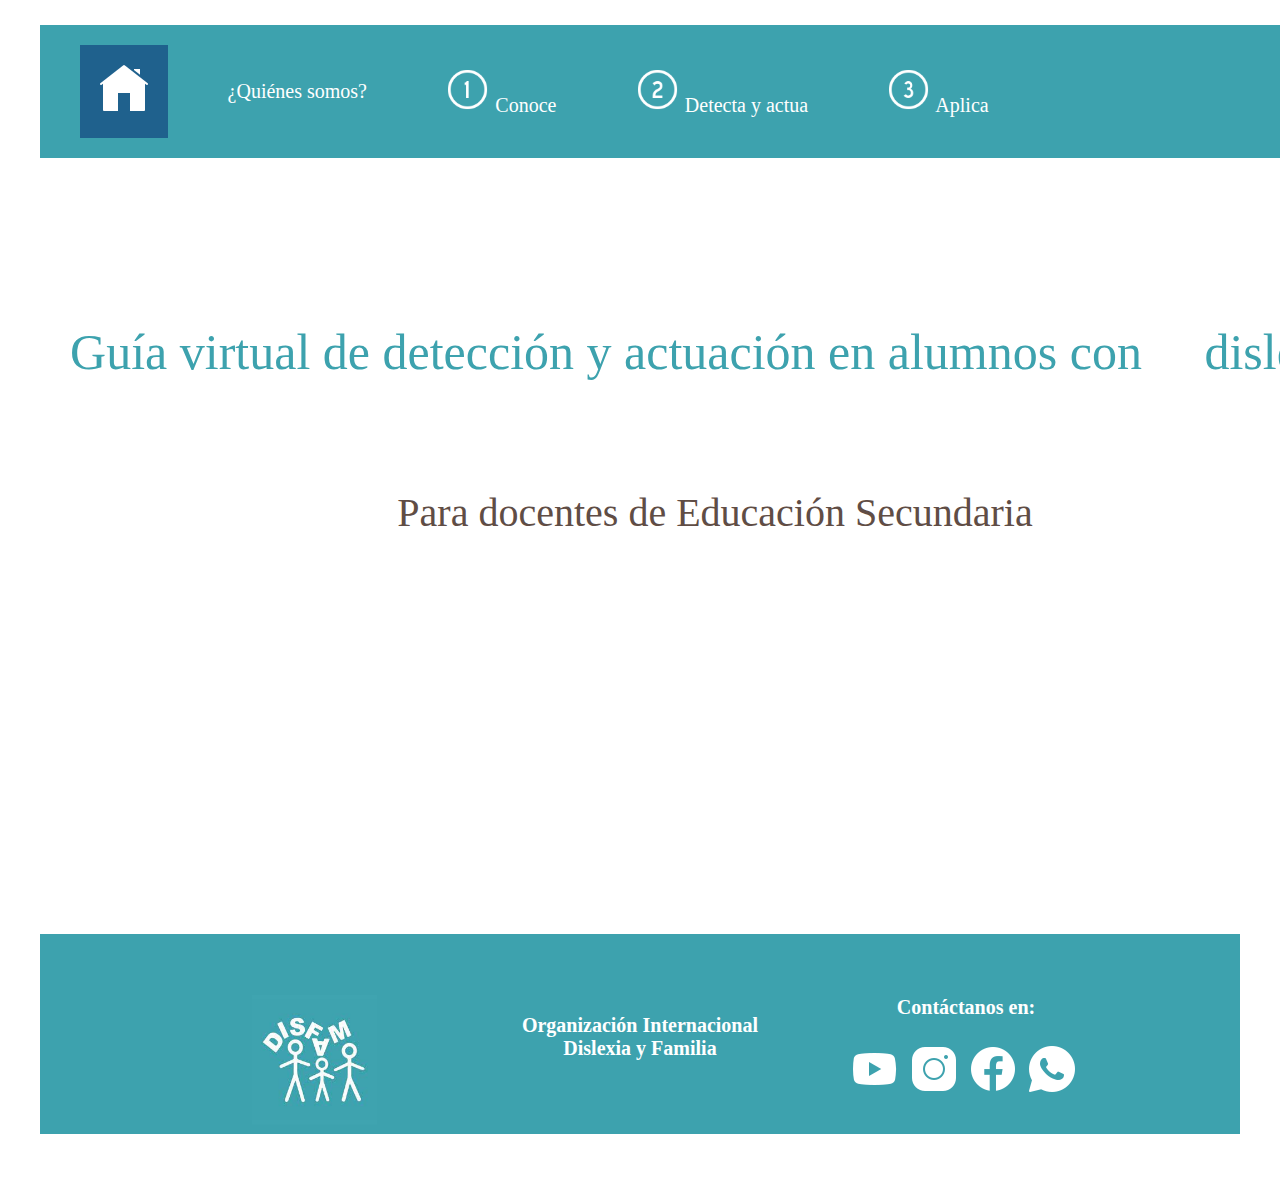
<file: index.html>
<!DOCTYPE html>
<html lang="es">  
  <head>  

   
    <title>Guía virtual de detección y actuación en alumnos con dislexia  </title>    
    <meta charset="UTF-8">
    <link rel="shortcut icon" type="image/x-icon" href="./img/disfamI.ico"> <!-- Icono de la pagina, es una imagen pequeña.ico--> 
    <link rel="stylesheet" type="text/css" href="./estilos/estilo.css"> <!-- Hoja de estilos  carpeta en donde se encuentra --> 
    <meta name="keywords" content="Dislexia,Protocolo, Alumnos con diselxia"> <!-- Palabras claves relacionadas con la pagina--> 
    <meta name="description" content="Guía virtual de detección y actuación en alumnos con dislexia  "> <!-- Lo usan los navegadores para definir la descripcion de la pagina --> 
  </head>  
  <body> 

   
    <center>

  <div id="Desarrollo"> <!-- Cajon de todo--> 
  
  <div id="Cajon-nav"> <!--Cajon de nav --> 
    <header>
     <nav class="mn">
  
     <ul class="cont-ul">
            <li class ="active" >
              <img src="./img/home.png"   alt="Logo de youtube">
              
            </li>
        </ul>

       
        <ul class="cont-ul">
          
           
            <li class="develop">
             
              
                ¿Quiénes somos?

               
                <ul class="ul-second" >
                   
                
                    <li class="back"> <a href="quien.html" style="text-decoration:none">   Organización DISFAM  </a></li> 
                  
                </ul>
              
            </li>
             

        </ul>       
        

        <ul class="cont-ul">
            <li class="develop">
              <img src="./img/numUno.png"  width="45"
                               height="45" >
                Conoce
                <ul class="ul-second">
                    <li class="back"><a href="dislexia.html" style="text-decoration:none">¿Qué es la dislexia?</a></li>  
                </ul>
            </li>
        </ul>
          
         <ul class="cont-ul">
            <li class="develop">
              <img src="./img/numDos.png"  width="45"
                               height="45" >
                Detecta y actua
                <ul class="ul-second">
                    <li class="back"><a href="procedimientos.html" style="text-decoration:none">Procedimientos</a></li>  
                </ul>
            </li>
        </ul>

         <ul class="cont-ul">
            <li class="develop">
              <img src="./img/numTres.png"  width="45"
                               height="45" >
                Aplica
                <ul class="ul-second">
                    <li class="back"><a href="estrategias.html" style="text-decoration:none">Estrategias didácticas</a></li>  
                </ul>
            </li>
        </ul>
    </nav>  
   </header>
  </div> 
   
  <div id="Desarrollo"> <!-- define las secciones del documento, todo lo que va dentro-->    
        <br> <br> <br> 
        <div id="TituloP"> <!-- define la sección del texto principal de dislexia  --> 
          <br> <br>
           <p id="TGuia">Guía virtual de detección y actuación en alumnos con &nbsp;&nbsp;&nbsp; dislexia &nbsp;&nbsp;&nbsp; </h1>
           <p id="TDocentes">Para docentes de Educación Secundaria</p>        
        </div>          
  </div>

  <br> <br> <br> <br> <br> <br> <br> 

 <div id="CajonFooter">  <!-- Cajon del footer--> 
 <footer>




  <footer class="pie-pagina">
        <div class="grupo-1">
            <div class="box">
                <figure>
                    <a href="https://disfam.org/">
                        <img src="./img/disfamG.jpg"  width="100"
                               height="130" alt="Logo de SLee Dw">
                    </a>
                </figure>
            </div>
            <div class="box">
              <br> 
                <h2>Organización Internacional Dislexia y Familia</h2>
                
            </div>
            <div class="box">
                <h2>Contáctanos en:</h2>
                <div class="red-social">
                    <a href="https://www.youtube.com/disfam" class="fa fa-facebook"> <img src="./img/yutus.png"   alt="Logo de youtube"></a>
                    <a href="https://www.instagram.com/disfam/" class="fa fa-instagram"><img src="./img/dos.png"   alt="Logo de Instagram"></a>
                    <a href="https://www.facebook.com/Disfam/" class="fa fa-twitter"><img src="./img/face.png"   alt="Logo de Facebook"></a>
                    <a href="https://api.whatsapp.com/send/?phone=34691018018&text&type=phone_number&app_absent=0" class="fa fa-youtube"><img src="./img/w2.png"   alt="Logo de Wasa"></a>
                </div>
            </div>
        </div>
       
    </footer>
</body>  
</html>
</file>
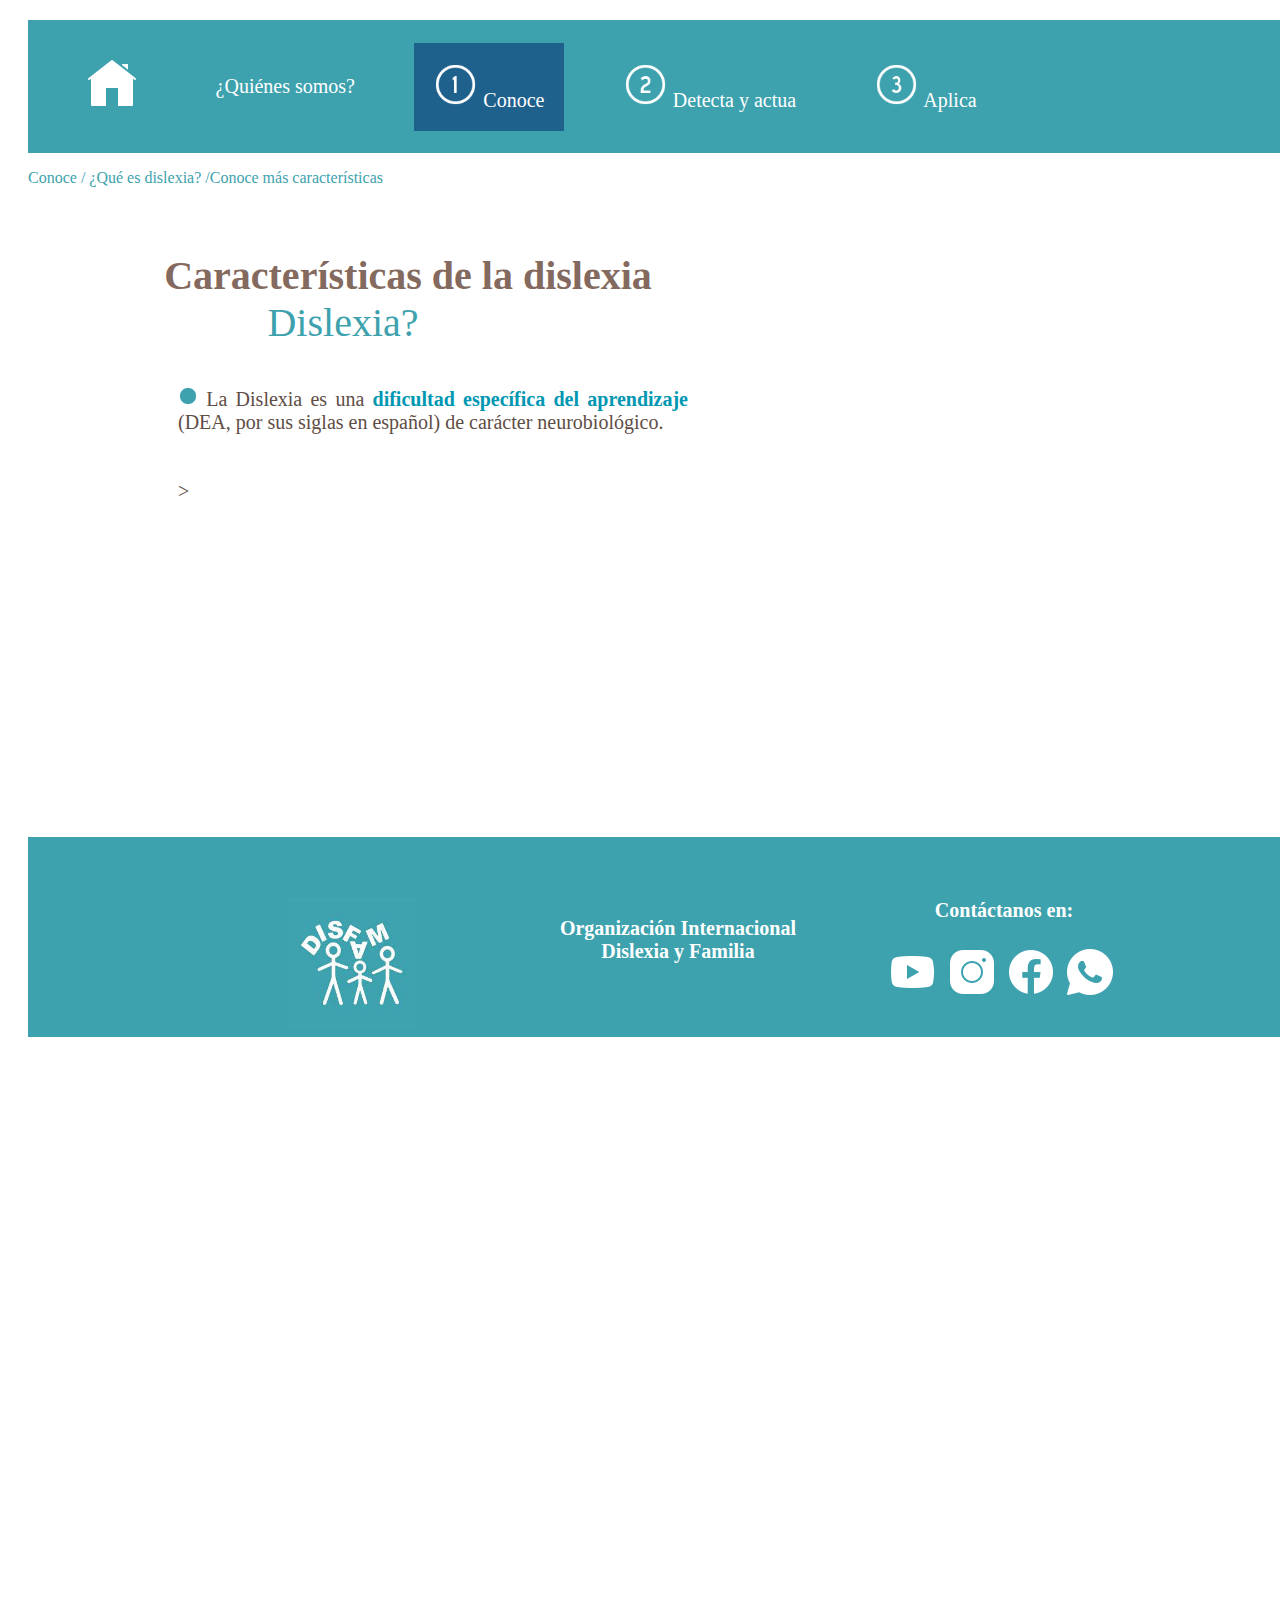
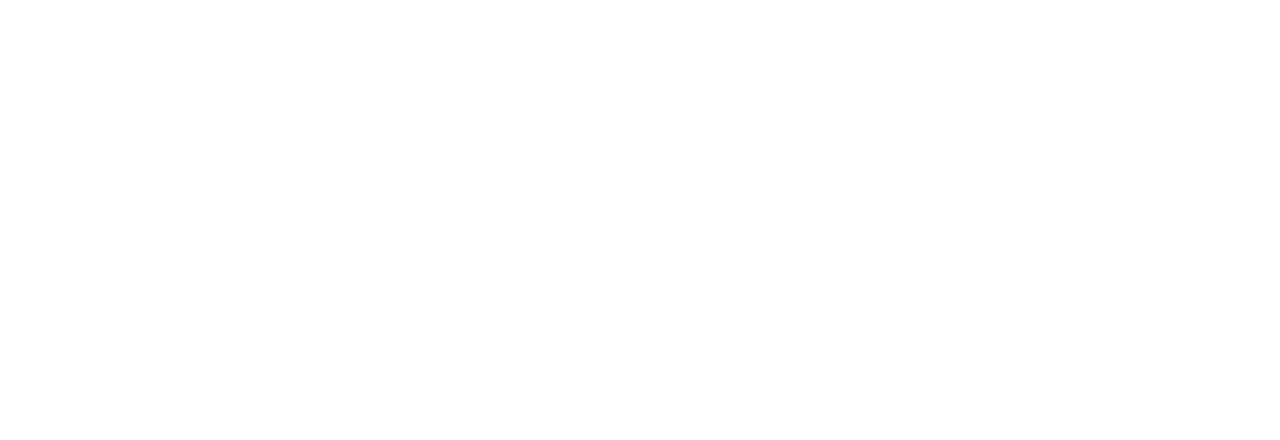
<file: CaracteristicasDislexia.html>
<!DOCTYPE html>
<html lang="es">  
  <head>  

   
    <title>Guía virtual de detección y actuación en alumnos con dislexia  </title>    
    <meta charset="UTF-8">
    <link rel="shortcut icon" type="image/x-icon" href="./img/disfamI.ico"> <!-- Icono de la pagina, es una imagen pequeña.ico--> 
    <link rel="stylesheet" type="text/css" href="./estilos/estilo.css"> <!-- Hoja de estilos  carpeta en donde se encuentra --> 
    <meta name="keywords" content="Dislexia,Protocolo, Alumnos con diselxia"> <!-- Palabras claves relacionadas con la pagina--> 
    <meta name="description" content="Guía virtual de detección y actuación en alumnos con dislexia  "> <!-- Lo usan los navegadores para definir la descripcion de la pagina --> 
  </head>  
  <body> 

   
    <center>

  <div id="Todo"> <!-- Cajon de todo--> 
  
  <div id="Cajon-nav"> <!--Cajon de nav --> 
    <header>
     <nav class="mn">
  
     <ul class="cont-ul">
            <li class ="develop" >
             <a href="index.html" style="text-decoration:none">  <img src="./img/home.png"   alt="Logo de youtube"> </a>
              
            </li>
        </ul>

       
        <ul class="cont-ul">
            <li class="develop">
             
              
                ¿Quiénes somos?
               
                <ul class="ul-second" >
                    <li class="back" > <a href="quien.html" style="text-decoration:none">   Organización DISFAM  </a></li> 
                </ul>
            </li>
        </ul>       
        

        <ul class="cont-ul">
            <li class="active"> <a href="index.html" style="text-decoration:none">
              <img src="./img/numUno.png"  width="45"
                               height="45" >
                Conoce
                <ul class="ul-second">
                    <li class="active"><a href="dislexia.html" style="text-decoration:none">¿Qué es la dislexia?</a></li>  
                </ul>
            </li>
        </ul>
          
         <ul class="cont-ul">
            <li class="develop">
              <img src="./img/numDos.png"  width="45"
                               height="45" >
                Detecta y actua
                <ul class="ul-second">
                    <li class="back"><a href="procedimientos.html" style="text-decoration:none">Procedimientos</a></li>  
                </ul>
            </li>
        </ul>

         <ul class="cont-ul">
            <li class="develop">
              <img src="./img/numTres.png"  width="45"
                               height="45" >
                Aplica
                <ul class="ul-second">
                    <li class="back"><a href="estrategias.html" style="text-decoration:none">Estrategias didácticas</a></li>  
                </ul>
            </li>
        </ul>
    </nav>  
   </header>
  </div> 

<p id="migas" align="left" style="color: #3DA2AE"> Conoce / ¿Qué es dislexia? /Conoce más características</p>  
  <div id="Desarrollo"> <!-- define las secciones del documento, todo lo que va dentro-->    
        

        <div id="TituloP"> <!-- define la sección del texto principal de dislexia  --> 
           
        
        <div id="Quienes">
            
       <!-- <p id="TPrincipal">¿Quiénes somos?&nbsp;&nbsp;&nbsp;&nbsp;&nbsp;&nbsp;&nbsp;&nbsp;&nbsp;&nbsp;&nbsp;&nbsp;</p>--> 
       <p id="TPrincipal"><strong id="s2">Características de la dislexia</strong> Dislexia?&nbsp;&nbsp;&nbsp;&nbsp;&nbsp;&nbsp;&nbsp;&nbsp;&nbsp;&nbsp;&nbsp;&nbsp;&nbsp;</p> 
      <p id="Parrafo1" >

      <img src="./img/viñeta.png"  width="20"
                               height="20" > La Dislexia es una <strong id="s1"> dificultad específica del aprendizaje </strong> (DEA, por sus siglas en español)  de carácter neurobiológico.  <br> <br> <br> 

>
  <br> <br> <br> 



          

    
       </p> 
     
        </div>

        </div>
        <div id="Text1">
       

    
       </p> 

    

        </div> 

         
  </div>

  

 <div id="CajonFooter">  <!-- Cajon del footer--> 
 <footer>




  <footer class="pie-pagina">
        <div class="grupo-1">
            <div class="box">
                <figure>
                    <a href="https://disfam.org/">
                        <img src="./img/disfamG.jpg"  width="100"
                               height="130" alt="Logo de SLee Dw">
                    </a>
                </figure>
            </div>
            <div class="box">
              <br> 
                <h2>Organización Internacional Dislexia y Familia</h2>
                
            </div>
            <div class="box">
                <h2>Contáctanos en:</h2>
                <div class="red-social">
                    <a href="https://www.youtube.com/disfam" class="fa fa-facebook"> <img src="./img/yutus.png"   alt="Logo de youtube"></a>
                    <a href="https://www.instagram.com/disfam/" class="fa fa-instagram"><img src="./img/dos.png"   alt="Logo de Instagram"></a>
                    <a href="https://www.facebook.com/Disfam/" class="fa fa-twitter"><img src="./img/face.png"   alt="Logo de Facebook"></a>
                    <a href="https://api.whatsapp.com/send/?phone=34691018018&text&type=phone_number&app_absent=0" class="fa fa-youtube"><img src="./img/w2.png"   alt="Logo de Wasa"></a>
                </div>
            </div>
        </div>
       
    </footer>
</body>  
</html>
</file>
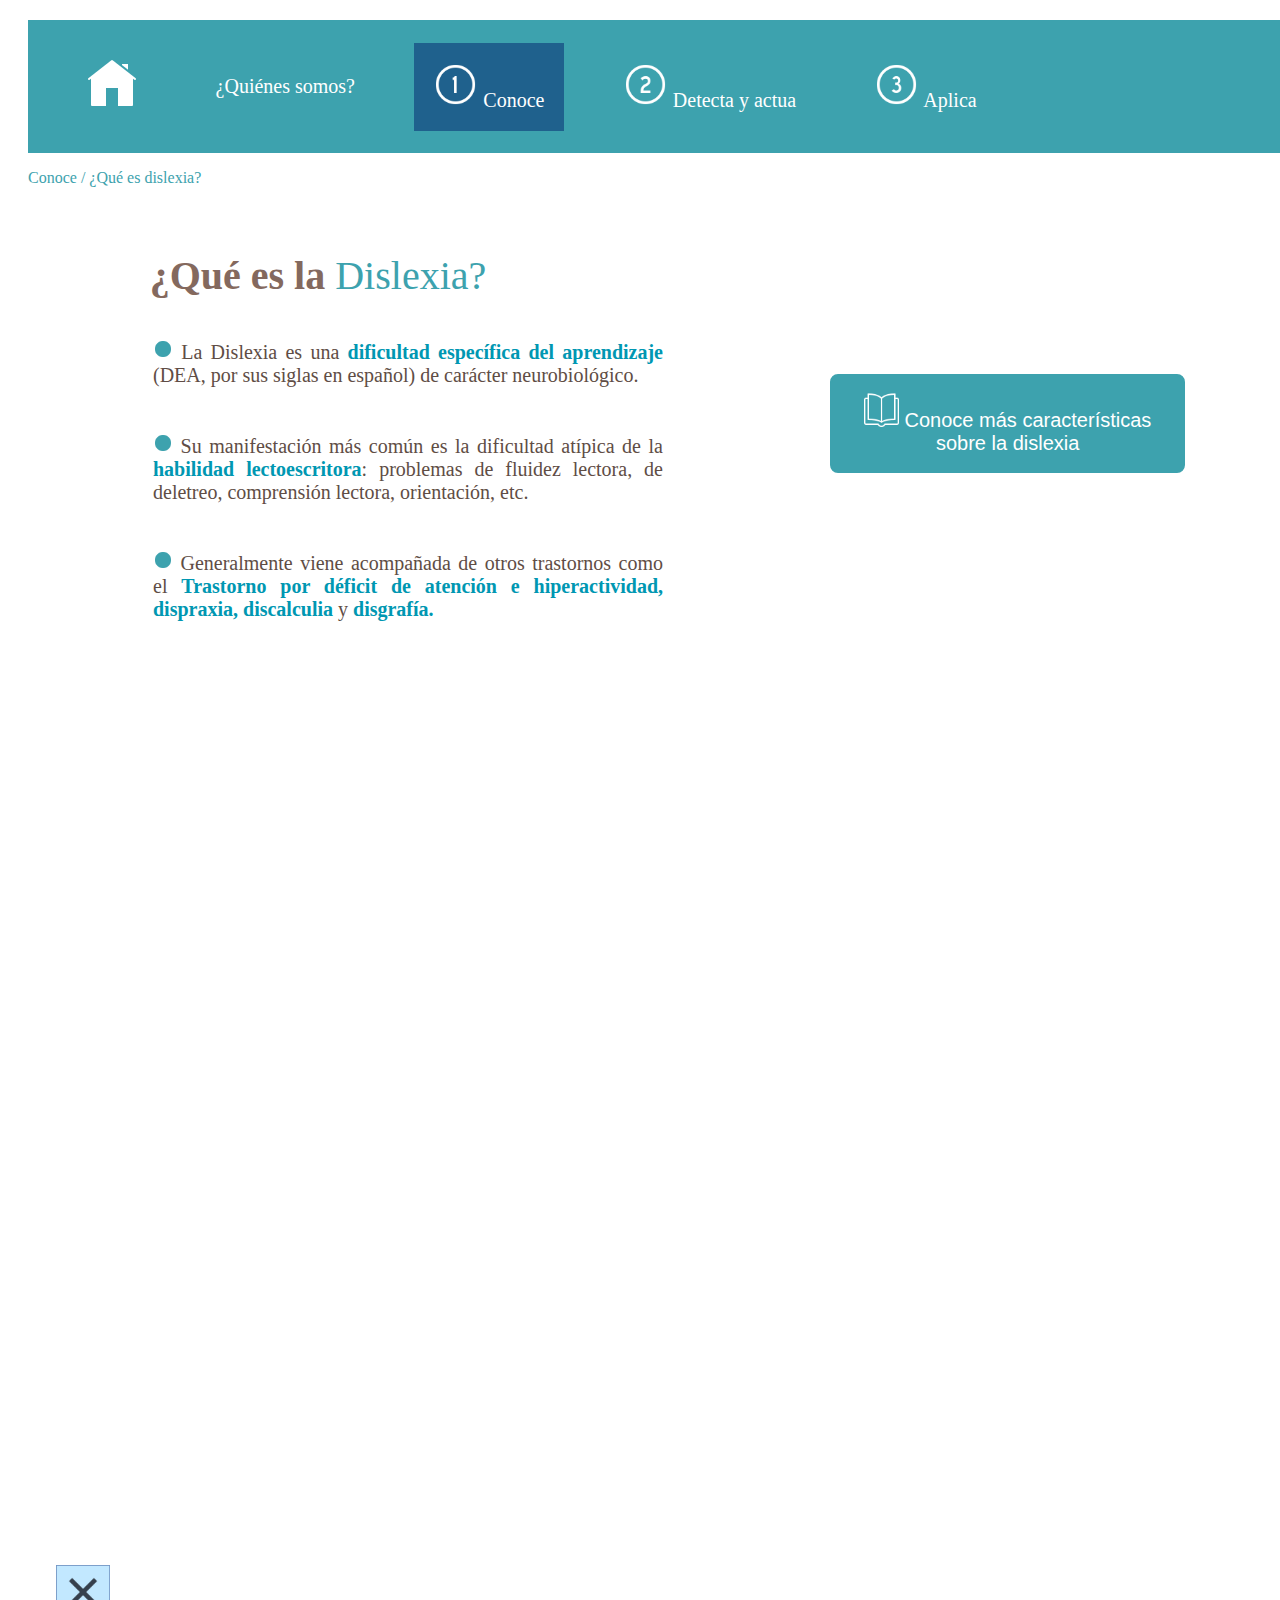
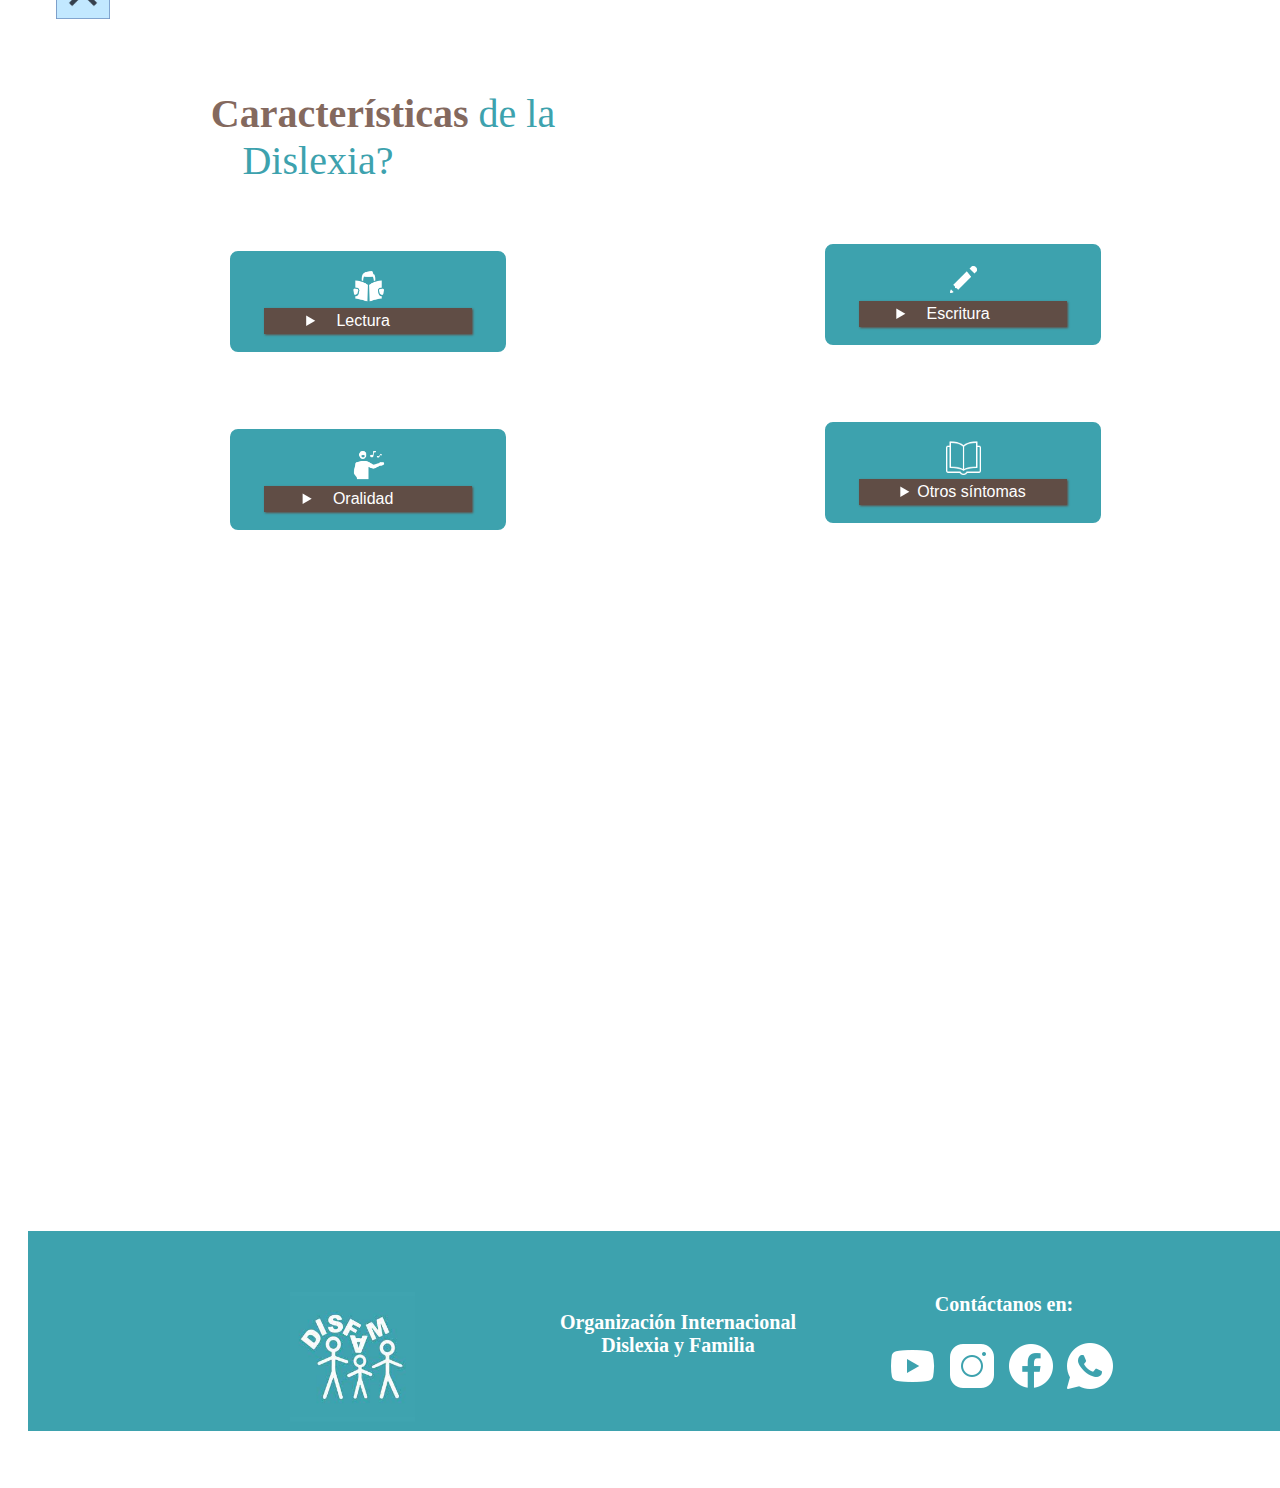
<file: dislexia.html>
<!DOCTYPE html>
<html lang="es">  
  <head>  

   
    <title>Guía virtual de detección y actuación en alumnos con dislexia  </title>    
    <meta charset="UTF-8">
    <link rel="shortcut icon" type="image/x-icon" href="./img/disfamI.ico"> <!-- Icono de la pagina, es una imagen pequeña.ico--> 
    <link rel="stylesheet" type="text/css" href="./estilos/estilo.css"> <!-- Hoja de estilos  carpeta en donde se encuentra --> 
    <meta name="keywords" content="Dislexia,Protocolo, Alumnos con diselxia"> <!-- Palabras claves relacionadas con la pagina--> 
    <meta name="description" content="Guía virtual de detección y actuación en alumnos con dislexia  "> <!-- Lo usan los navegadores para definir la descripcion de la pagina --> 
  </head>  
  <body> 

   
    <center>

  <div id="Todo"> <!-- Cajon de todo--> 
  
  <div id="Cajon-nav"> <!--Cajon de nav --> 
    <header>
     <nav class="mn">
  
     <ul class="cont-ul">
            <li class ="develop" >
             <a href="index.html" style="text-decoration:none">  <img src="./img/home.png"   alt="Logo de youtube"> </a>
              
            </li>
        </ul>

       
        <ul class="cont-ul">
            <li class="develop">
             
              
                ¿Quiénes somos?
               
                <ul class="ul-second" >
                    <li class="back" > <a href="quien.html" style="text-decoration:none">   Organización DISFAM  </a></li> 
                </ul>
            </li>
        </ul>       
        

        <ul class="cont-ul">
            <li class="active"> <a href="index.html" style="text-decoration:none">
              <img src="./img/numUno.png"  width="45"
                               height="45" >
                Conoce
                <ul class="ul-second">
                    <li class="active"><a href="dislexia.html" style="text-decoration:none">¿Qué es la dislexia?</a></li>  
                </ul>
            </li>
        </ul>
          
         <ul class="cont-ul">
            <li class="develop">
              <img src="./img/numDos.png"  width="45"
                               height="45" >
                Detecta y actua
                <ul class="ul-second">
                    <li class="back"><a href="procedimientos.html" style="text-decoration:none">Procedimientos</a></li>  
                </ul>
            </li>
        </ul>

         <ul class="cont-ul">
            <li class="develop">
              <img src="./img/numTres.png"  width="45"
                               height="45" >
                Aplica
                <ul class="ul-second">
                    <li class="back"><a href="estrategias.html" style="text-decoration:none">Estrategias didácticas</a></li>  
                </ul>
            </li>
        </ul>
    </nav>  
   </header>
  </div> 

<p id="migas" align="left" style="color: #3DA2AE"> Conoce / ¿Qué es dislexia?</p>  
  <div id="DesarrolloDis"> <!-- define las secciones del documento, todo lo que va dentro-->    
        

        <div id="TituloP"> <!-- define la sección del texto principal de dislexia  --> 
           
        
        <div id="Quienes">
            
       <!-- <p id="TPrincipal">¿Quiénes somos?&nbsp;&nbsp;&nbsp;&nbsp;&nbsp;&nbsp;&nbsp;&nbsp;&nbsp;&nbsp;&nbsp;&nbsp;</p>--> 
       <p id="TPrincipal"><strong id="s2">¿Qué es la</strong> Dislexia?&nbsp;&nbsp;&nbsp;&nbsp;&nbsp;&nbsp;&nbsp;&nbsp;&nbsp;&nbsp;&nbsp;&nbsp;&nbsp;</p> 
      <p id="Parrafo1" >

      <img src="./img/viñeta.png"  width="20"
                               height="20" > La Dislexia es una <strong id="s1"> dificultad específica del aprendizaje </strong> (DEA, por sus siglas en español)  de carácter neurobiológico.  <br> <br> <br> 

    <img src="./img/viñeta.png"  width="20"
                               height="20" > Su manifestación más común es la dificultad atípica de la <strong id="s1"> habilidad lectoescritora</strong>: problemas de fluidez lectora, de deletreo, comprensión lectora, orientación, etc.  <br> <br> <br> 

    <img src="./img/viñeta.png"  width="20"
                               height="20" > Generalmente viene acompañada de otros trastornos como el <strong id="s1">Trastorno por déficit de atención e hiperactividad, dispraxia, discalculia</strong> y <strong id="s1"> disgrafía. </strong>
  <br> <br> <br> 



          

    
       </p> 
     
        </div>

        </div>
        <div id="Text1">
       

        <p id="ParrafoB" >
            <br> <br> <br> <br> <br><br> 

              &nbsp;&nbsp;&nbsp;&nbsp;&nbsp;&nbsp;&nbsp;&nbsp;&nbsp;&nbsp; &nbsp;&nbsp;&nbsp; <button class="button button1"><img src="./img/iconLibro.png" height ="35" width="35" /><a href="#Ancla2" style="text-decoration:none"> Conoce más características  <br>
sobre la dislexia </a></button><br> <br> <br>
        
    

    
       </p> 



<p> <p> 
   

       </div> 



 <br> <br> <br> <br> <br> 


<br> <br> <br> <br> <br><br> <br> <br> <br> <br><br> <br> <br> <br> <br><br> <br> <br> <br> <br><br> <br> <br> <br> <br><br> <br> <br> <br> <br><br> <br> <br> <br> <br> <br> <br> <br> <br> <br><br> <br> <br> <br> <br><br> <br> <br> <br> <br><br> <br> <br> <br> <br><br> <br> <br> <br> <br><br> <br> <br> <br> <br><br> <br> <br> <br> <br>

<div id="Ancla2">
  <div id="TituloP"> <!-- define la sección del texto principal de dislexia  --> 
           
        
        <div id="Quienes">

            <div align="left">

             <!--&nbsp;&nbsp;&nbsp;&nbsp;&nbsp;&nbsp; <button class="button button1" style='width:190px; height:60px'><a href="dislexia.html" style="text-decoration:none" > <img src="./img/iconoAtras.png" height ="30" width="30" /> Regresar </a></button><br> <br> <br> --> 

           <a href="dislexia.html" style="text-decoration:none" > <img src="./img/close.png" height ="60" width="60" /> <br> &nbsp;&nbsp; </a>

         </div>
        
       <!-- <p id="TPrincipal">¿Quiénes somos?&nbsp;&nbsp;&nbsp;&nbsp;&nbsp;&nbsp;&nbsp;&nbsp;&nbsp;&nbsp;&nbsp;&nbsp;</p>--> 
       <p id="TPrincipal"><strong id="s2"> Características</strong> de la Dislexia?&nbsp;&nbsp;&nbsp;&nbsp;&nbsp;&nbsp;&nbsp;&nbsp;&nbsp;&nbsp;&nbsp;&nbsp;&nbsp;</p> 
      <p id="Parrafo1" > <br>

      &nbsp;&nbsp;&nbsp;&nbsp;&nbsp;&nbsp;&nbsp;&nbsp;&nbsp;&nbsp; &nbsp;&nbsp;&nbsp; 
      <button class="button button1">
        <img src="./img/laquelee.png" height ="35" width="35" /> <details>
      <summary> &nbsp;&nbsp; Lectura &nbsp;&nbsp;&nbsp;&nbsp;&nbsp;&nbsp;&nbsp;&nbsp;</summary>
            <p><img src="./img/mensaje1.png"  align="center" width ="590" height="300" alt="pagina"></p>
      </details>

    </button><br> <br> <br><br> 


  &nbsp;&nbsp;&nbsp;&nbsp;&nbsp;&nbsp;&nbsp;&nbsp;&nbsp;&nbsp; &nbsp;&nbsp;&nbsp; 
      <button class="button button1">
        <img src="./img/iconoOral.png" height ="35" width="35" /> <details>
      <summary> &nbsp;&nbsp; Oralidad &nbsp;&nbsp;&nbsp;&nbsp;&nbsp;&nbsp;&nbsp;&nbsp;</summary>
            <p><img src="./img/mensaje2.png"  align="center" width ="590" height="300" alt="pagina"></p>
      </details>

    </button><br> <br> <br><br> 

   
  
  <br> <br> <br> <br> <br> <br>
<br> <br>
<br> <br>




    
    
       </p> 
     
        </div>
 <br> <br><br> <br>



        <div id="Text1_1">

         <!-- <p id="TPrincipal">¿Quiénes somos?&nbsp;&nbsp;&nbsp;&nbsp;&nbsp;&nbsp;&nbsp;&nbsp;&nbsp;&nbsp;&nbsp;&nbsp;</p>--> 
       <p id="TPrincipal"><strong id="s2">&nbsp;&nbsp;&nbsp;&nbsp;&nbsp;&nbsp;&nbsp;&nbsp;&nbsp;&nbsp;&nbsp;&nbsp;&nbsp;&nbsp;&nbsp;&nbsp;&nbsp;&nbsp;&nbsp;&nbsp;&nbsp;&nbsp;&nbsp;&nbsp;&nbsp;&nbsp;&nbsp;&nbsp;&nbsp;&nbsp;&nbsp;&nbsp;&nbsp;&nbsp;&nbsp;&nbsp;&nbsp;&nbsp;&nbsp;&nbsp;&nbsp;&nbsp;&nbsp;&nbsp;&nbsp;&nbsp;&nbsp;&nbsp;&nbsp;</p> <br> <br>
      <p id="Parrafo1_1" > <br>

      &nbsp;&nbsp;&nbsp;&nbsp;&nbsp;&nbsp;&nbsp;&nbsp;&nbsp;&nbsp; &nbsp;&nbsp;&nbsp; 
      <button class="button button1">
        <img src="./img/iconoLapiz.png" height ="35" width="35" /> <details>
      <summary> &nbsp;&nbsp; Escritura &nbsp;&nbsp;&nbsp;&nbsp;&nbsp;&nbsp;&nbsp;&nbsp;</summary>
            <p><img src="./img/mensaje3.png"  align="center" width ="590" height="300" alt="pagina"></p>
      </details>

    </button><br> <br> <br><br>  


    &nbsp;&nbsp;&nbsp;&nbsp;&nbsp;&nbsp;&nbsp;&nbsp;&nbsp;&nbsp; &nbsp;&nbsp;&nbsp; 
      <button class="button button1">
        <img src="./img/iconLibro.png" height ="35" width="35" /> <details>
      <summary>Otros síntomas</summary>
            <p><img src="./img/mensaje4.png"  align="center" width ="590" height="300" alt="pagina"></p>
      </details>

    </button><br> <br> <br>

   
  
  <br> <br> <br> 



    
    
       </p> 

       </div>

    
         
  </div>
 </div>
</div>

<br> <br> <br> <br> <br><br> <br> <br> <br> <br><br> <br> <br> <br> <br><br> <br> <br> <br> <br><br> <br> <br> <br> <br><br> <br> <br> <br> <br><br> <br> <br> 

 <div id="CajonFooter">  <!-- Cajon del footer--> 
 <footer>




  <footer class="pie-pagina">
        <div class="grupo-1">
            <div class="box">
                <figure>
                    <a href="https://disfam.org/">
                        <img src="./img/disfamG.jpg"  width="100"
                               height="130" alt="Logo de SLee Dw">
                    </a>
                </figure>
            </div>
            <div class="box">
              <br> 
                <h2>Organización Internacional Dislexia y Familia</h2>
                
            </div>
            <div class="box">
                <h2>Contáctanos en:</h2>
                <div class="red-social">
                    <a href="https://www.youtube.com/disfam" class="fa fa-facebook"> <img src="./img/yutus.png"   alt="Logo de youtube"></a>
                    <a href="https://www.instagram.com/disfam/" class="fa fa-instagram"><img src="./img/dos.png"   alt="Logo de Instagram"></a>
                    <a href="https://www.facebook.com/Disfam/" class="fa fa-twitter"><img src="./img/face.png"   alt="Logo de Facebook"></a>
                    <a href="https://api.whatsapp.com/send/?phone=34691018018&text&type=phone_number&app_absent=0" class="fa fa-youtube"><img src="./img/w2.png"   alt="Logo de Wasa"></a>
                </div>
            </div>
        </div>
       
    </footer>
</body>  
</html>
</file>
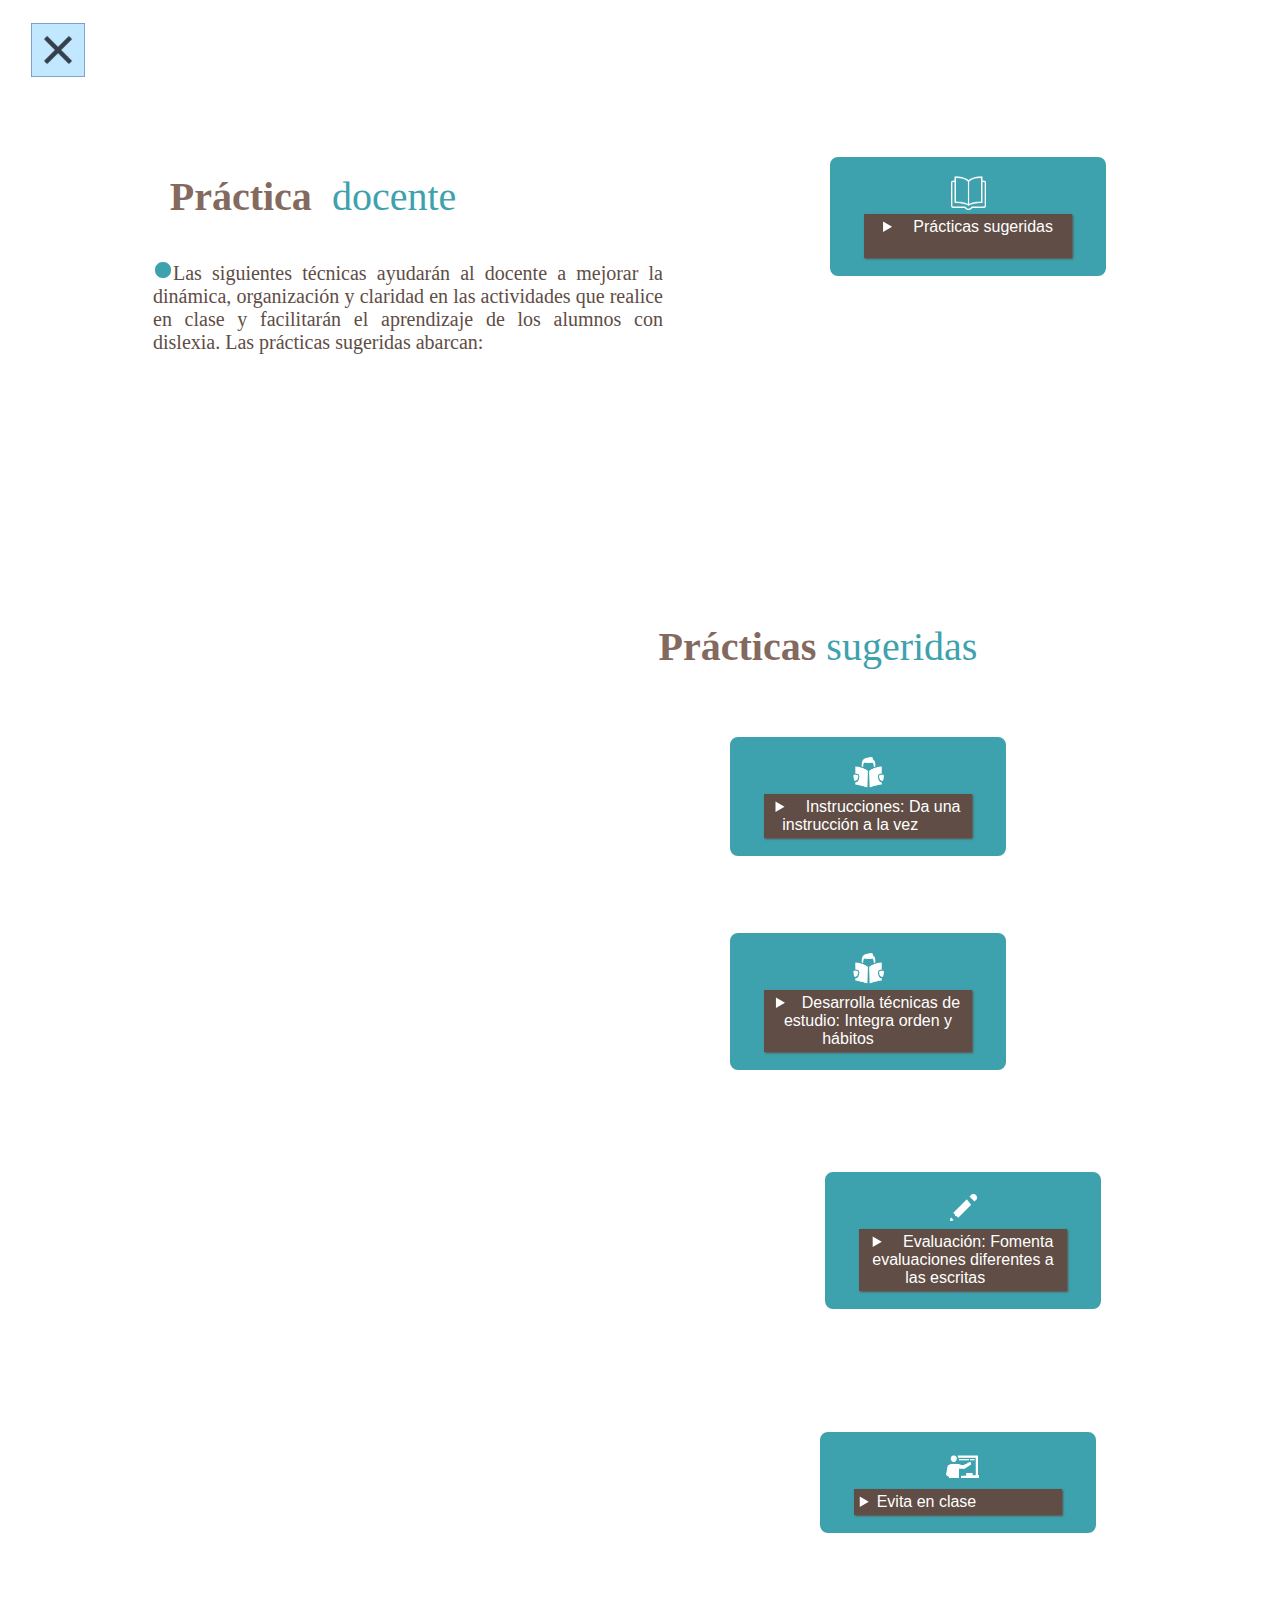
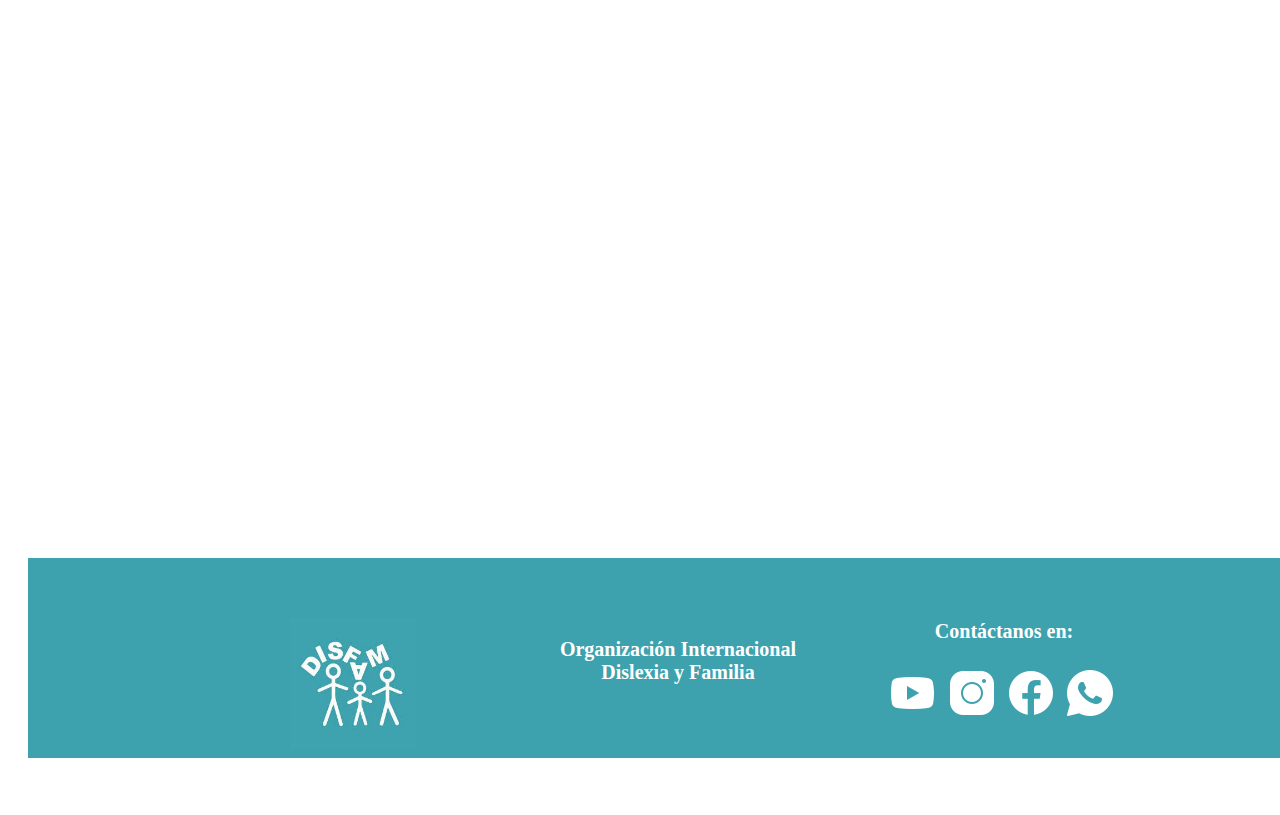
<file: EDocentes.html>
<!DOCTYPE html>
<html lang="es">  
  <head>  

   
    <title>Guía virtual de detección y actuación en alumnos con dislexia  </title>    
    <meta charset="UTF-8">
    <link rel="shortcut icon" type="image/x-icon" href="./img/disfamI.ico"> <!-- Icono de la pagina, es una imagen pequeña.ico--> 
    <link rel="stylesheet" type="text/css" href="./estilos/estilo.css"> <!-- Hoja de estilos  carpeta en donde se encuentra --> 
    <meta name="keywords" content="Dislexia,Protocolo, Alumnos con diselxia"> <!-- Palabras claves relacionadas con la pagina--> 
    <meta name="description" content="Guía virtual de detección y actuación en alumnos con dislexia  "> <!-- Lo usan los navegadores para definir la descripcion de la pagina --> 
  </head>  
  <body> 

   
    <center>

  <div id="Todo"> <!-- Cajon de todo--> 
  
 
    <header>
        
    
        
            <div align="left">

             <!--&nbsp;&nbsp;&nbsp;&nbsp;&nbsp;&nbsp; <button class="button button1" style='width:190px; height:60px'><a href="dislexia.html" style="text-decoration:none" > <img src="./img/iconoAtras.png" height ="30" width="30" /> Regresar </a></button><br> <br> <br> --> 

           <a href="estrategias.html" style="text-decoration:none" > <img src="./img/close.png" height ="60" width="60" /> <br> &nbsp;&nbsp; </a>
    </nav>  
   </header>
 
  <div id="DesarrolloDis"> <!-- define las secciones del documento, todo lo que va dentro-->    
        

        <div id="TituloP"> <!-- define la sección del texto principal de dislexia  --> 
           
        
        <div id="Quienes">
            
       <!-- <p id="TPrincipal">¿Quiénes somos?&nbsp;&nbsp;&nbsp;&nbsp;&nbsp;&nbsp;&nbsp;&nbsp;&nbsp;&nbsp;&nbsp;&nbsp;</p>--> 
       <p id="TPrincipal"><strong id="s2">Práctica</strong>&nbsp; docente &nbsp;&nbsp;&nbsp;&nbsp;&nbsp;&nbsp;&nbsp;&nbsp;&nbsp;&nbsp;&nbsp;&nbsp;&nbsp;</p> 
      <p id="Parrafo1" >

      <img src="./img/viñeta.png"  width="20"
                               height="20" >Las siguientes técnicas ayudarán al docente a mejorar la dinámica, organización y claridad en las actividades que realice en clase y facilitarán el aprendizaje de los alumnos con dislexia. Las prácticas sugeridas abarcan:  <br> <br> <br>
       </p> 
     
        </div>

        </div>
        <div id="Text1">
       

        <p id="ParrafoB" >
        

             &nbsp;&nbsp;&nbsp;&nbsp;&nbsp;&nbsp;&nbsp;&nbsp;&nbsp;&nbsp; &nbsp;&nbsp;&nbsp; 
      <button class="button button1">
        <img src="./img/iconLibro.png" height ="35" width="35" /> <details>
      <summary> &nbsp;&nbsp; Prácticas sugeridas &nbsp;&nbsp;&nbsp;&nbsp;&nbsp;&nbsp;&nbsp;&nbsp;</summary>
            <p><img src="./img/instrucciones.png"  align="center" width ="590" height="300" alt="pagina"></p>
      </details>

    </button><br> <br> <br><br> 
        
    

    
       </p> 




   

       </div> 
 


<br> <br> <br> <br> <br><br> <br> <br> <br> <br><br> <br> <br> <br> <br><br> <br> <br> <br> <br> <br><br> 
<div id="Ancla2">
   <!-- define la sección del texto principal de dislexia  --> 
           
        
        <div id="Quienes">

   <br> <br><br>
        
       <!-- <p id="TPrincipal">¿Quiénes somos?&nbsp;&nbsp;&nbsp;&nbsp;&nbsp;&nbsp;&nbsp;&nbsp;&nbsp;&nbsp;&nbsp;&nbsp;</p>--> 
       <p id="TPrincipal"><strong id="s2">Prácticas </strong>sugeridas&nbsp;&nbsp;&nbsp;&nbsp;&nbsp;&nbsp;&nbsp;&nbsp;&nbsp;&nbsp;&nbsp;&nbsp;&nbsp;</p> 
      <p id="Parrafo1" > <br>

      &nbsp;&nbsp;&nbsp;&nbsp;&nbsp;&nbsp;&nbsp;&nbsp;&nbsp;&nbsp; &nbsp;&nbsp;&nbsp; 
      <button class="button button1">
        <img src="./img/laquelee.png" height ="35" width="35" /> <details>
      <summary> &nbsp;&nbsp; Instrucciones: Da una instrucción a la vez&nbsp;&nbsp;&nbsp;&nbsp;&nbsp;&nbsp;&nbsp;&nbsp;</summary>
            <p><img src="./img/instruccion1.png"  align="center" width ="590" height="300" alt="pagina"></p>
      </details>

    </button><br> <br> <br><br> 


  &nbsp;&nbsp;&nbsp;&nbsp;&nbsp;&nbsp;&nbsp;&nbsp;&nbsp;&nbsp; &nbsp;&nbsp;&nbsp; 
      <button class="button button1">
        <img src="./img/laquelee.png" height ="35" width="35" /> <details>
      <summary> &nbsp;&nbsp;Desarrolla técnicas de estudio: Integra orden y hábitos &nbsp;&nbsp;&nbsp;&nbsp;&nbsp;&nbsp;&nbsp;&nbsp;</summary>
            <p><img src="./img/instruccion3.png"  align="center" width ="450" height="410" alt="pagina"></p>
      </details>

    </button><br> <br>

   
  
    
       </p> 
     
        </div>
 

        <div id="Text1_1">

         <!-- <p id="TPrincipal">¿Quiénes somos?&nbsp;&nbsp;&nbsp;&nbsp;&nbsp;&nbsp;&nbsp;&nbsp;&nbsp;&nbsp;&nbsp;&nbsp;</p>--> 
       <p id="TPrincipal"><strong id="s2">&nbsp;&nbsp;&nbsp;&nbsp;&nbsp;&nbsp;&nbsp;&nbsp;&nbsp;&nbsp;&nbsp;&nbsp;&nbsp;&nbsp;&nbsp;&nbsp;&nbsp;&nbsp;&nbsp;&nbsp;&nbsp;&nbsp;&nbsp;&nbsp;&nbsp;&nbsp;&nbsp;&nbsp;&nbsp;&nbsp;&nbsp;&nbsp;&nbsp;&nbsp;&nbsp;&nbsp;&nbsp;&nbsp;&nbsp;&nbsp;&nbsp;&nbsp;&nbsp;&nbsp;&nbsp;&nbsp;&nbsp;&nbsp;&nbsp;</p> <br> 
      <p id="Parrafo1_1" > <br>

      &nbsp;&nbsp;&nbsp;&nbsp;&nbsp;&nbsp;&nbsp;&nbsp;&nbsp;&nbsp; &nbsp;&nbsp;&nbsp; 
      <button class="button button1">
        <img src="./img/iconoLapiz.png" height ="35" width="35" /> <details>
      <summary> &nbsp;&nbsp; Evaluación: Fomenta evaluaciones diferentes a las escritas&nbsp;&nbsp;&nbsp;&nbsp;&nbsp;&nbsp;&nbsp;&nbsp;</summary>
            <p><img src="./img/instruccion2.png"  align="center" width ="450" height="400" alt="pagina"></p>
      </details>

    </button><br> <br> <br><br> <br> <br>  


    &nbsp;&nbsp;&nbsp;&nbsp;&nbsp;&nbsp;&nbsp;&nbsp;&nbsp;&nbsp; &nbsp;&nbsp;
      <button class="button button1"> &nbsp;
        <img src="./img/iconProfe.png" height ="35" width="35" /> <details>
      <summary>Evita en clase &nbsp;&nbsp;&nbsp;&nbsp;&nbsp; &nbsp;&nbsp;&nbsp;&nbsp;&nbsp;&nbsp;&nbsp; &nbsp;&nbsp;&nbsp; </summary>
            <p><img src="./img/instruccionMal.png"  align="center" width ="590" height="300" alt="pagina"></p>
      </details>

    </button><br> <br> <br>

   
  
  <br> <br> <br> 



    
    
       </p> 

       </div>

    
         
  </div>
 </div>


 <div id="CajonFooter">  <!-- Cajon del footer--> 
 <footer>




  <footer class="pie-pagina">
        <div class="grupo-1">
            <div class="box">
                <figure>
                    <a href="https://disfam.org/">
                        <img src="./img/disfamG.jpg"  width="100"
                               height="130" alt="Logo de SLee Dw">
                    </a>
                </figure>
            </div>
            <div class="box">
              <br> 
                <h2>Organización Internacional Dislexia y Familia</h2>
                
            </div>
            <div class="box">
                <h2>Contáctanos en:</h2>
                <div class="red-social">
                    <a href="https://www.youtube.com/disfam" class="fa fa-facebook"> <img src="./img/yutus.png"   alt="Logo de youtube"></a>
                    <a href="https://www.instagram.com/disfam/" class="fa fa-instagram"><img src="./img/dos.png"   alt="Logo de Instagram"></a>
                    <a href="https://www.facebook.com/Disfam/" class="fa fa-twitter"><img src="./img/face.png"   alt="Logo de Facebook"></a>
                    <a href="https://api.whatsapp.com/send/?phone=34691018018&text&type=phone_number&app_absent=0" class="fa fa-youtube"><img src="./img/w2.png"   alt="Logo de Wasa"></a>
                </div>
            </div>
        </div>
       
    </footer>
</body>  
</html>
</file>
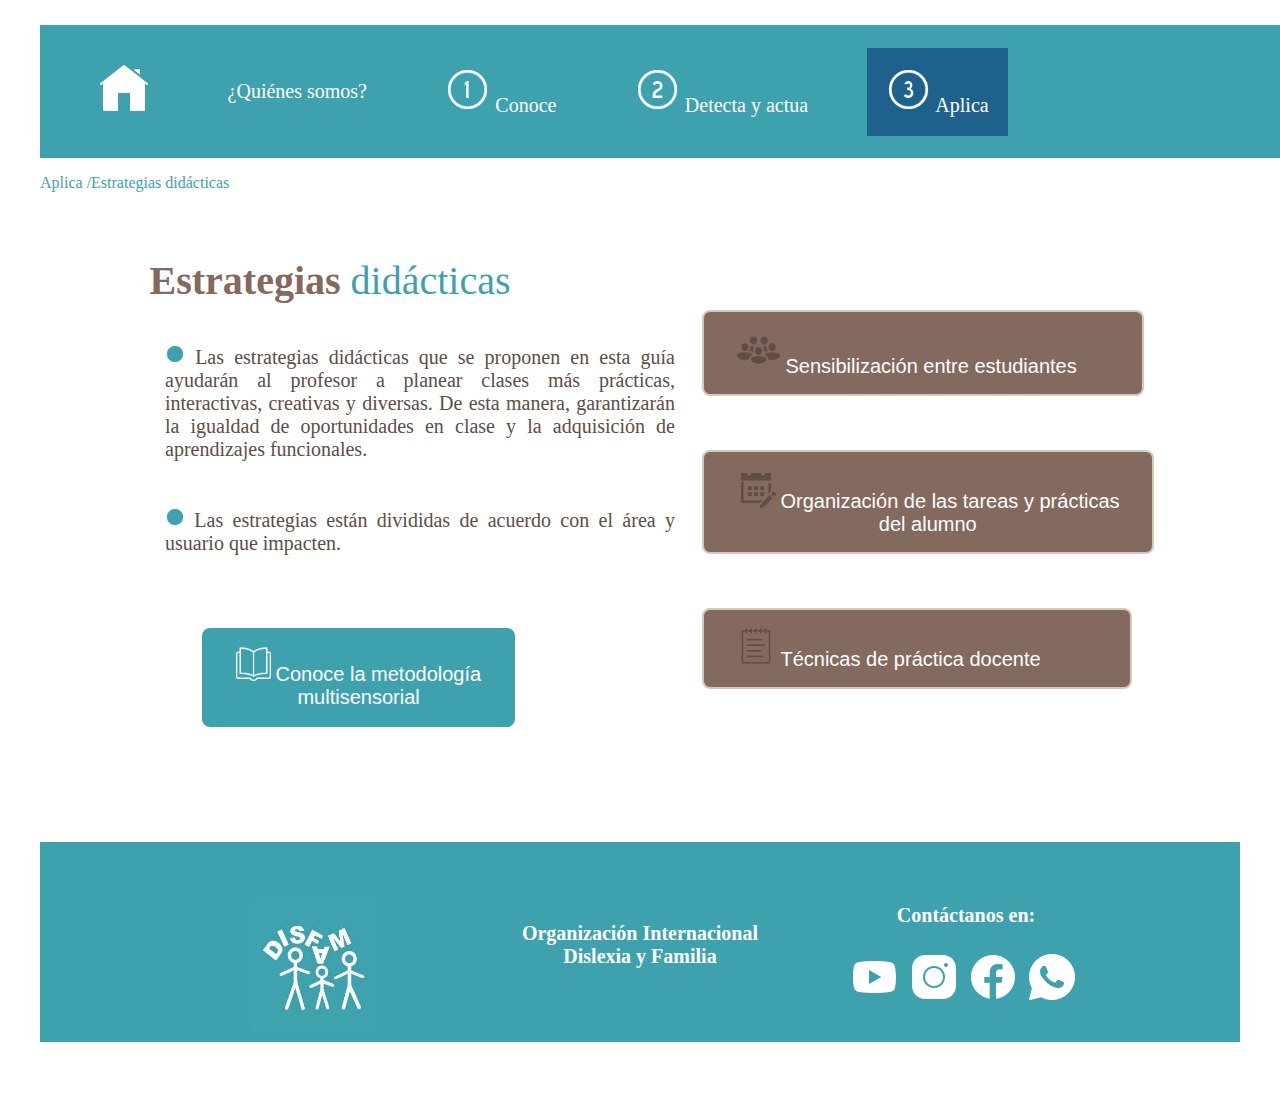
<file: estrategias.html>
<!DOCTYPE html>
<html lang="es">  
  <head>  

   
    <title>Guía virtual de detección y actuación en alumnos con dislexia  </title>    
    <meta charset="UTF-8">
    <link rel="shortcut icon" type="image/x-icon" href="./img/disfamI.ico"> <!-- Icono de la pagina, es una imagen pequeña.ico--> 
    <link rel="stylesheet" type="text/css" href="./estilos/estilo.css"> <!-- Hoja de estilos  carpeta en donde se encuentra --> 
    <meta name="keywords" content="Dislexia,Protocolo, Alumnos con diselxia"> <!-- Palabras claves relacionadas con la pagina--> 
    <meta name="description" content="Guía virtual de detección y actuación en alumnos con dislexia  "> <!-- Lo usan los navegadores para definir la descripcion de la pagina --> 
  </head>  
  <body> 

   
    <center>

  <div id="Desarrollo"> <!-- Cajon de todo--> 
  
  <div id="Cajon-nav"> <!--Cajon de nav --> 
    <header>
     <nav class="mn">
  
     <ul class="cont-ul">
            <li class ="develop" >
             <a href="index.html" style="text-decoration:none">  <img src="./img/home.png"   alt="Logo de youtube"> </a>
              
            </li>
        </ul>

       
        <ul class="cont-ul">
            <li class="develop">
            
                ¿Quiénes somos?
               
                <ul class="ul-second" >
                    <li class="back" > <a href="quien.html" style="text-decoration:none">   Organización DISFAM  </a></li> 
                </ul>
            </li>
        </ul>       
        

        <ul class="cont-ul">
            <li class="develop">
              <img src="./img/numUno.png"  width="45"
                               height="45" >
                Conoce
                <ul class="ul-second">
                    <li class="back"><a href="dislexia.html" style="text-decoration:none">¿Qué es la dislexia?</a></li>  
                </ul>
            </li>
        </ul>
          
         <ul class="cont-ul">
            <li class="develop">
              <img src="./img/numDos.png"  width="45"
                               height="45" >
                Detecta y actua
                <ul class="ul-second">
                    <li class="back"><a href="procedimientos.html" style="text-decoration:none">Procedimientos</a></li>  
                </ul>
            </li>
        </ul>

         <ul class="cont-ul">
            <li class="active">
              <img src="./img/numTres.png"  width="45"
                               height="45" >
                Aplica
                <ul class="ul-second">
                    <li class="back"><a href="estrategias.html" style="text-decoration:none">Estrategias didácticas</a></li>  
                </ul>
            </li>
        </ul>
    </nav>  
   </header>
  </div> 
   <p id="migas" align="left" style="color: #3DA2AE"> Aplica /Estrategias didácticas</p>  
  <div id="Desarrollo"> <!-- define las secciones del documento, todo lo que va dentro-->    
        
        <div id="TituloP"> <!-- define la sección del texto principal de dislexia  --> 
           

        <div id="Quienes">
       <!-- <p id="TPrincipal">¿Quiénes somos?&nbsp;&nbsp;&nbsp;&nbsp;&nbsp;&nbsp;&nbsp;&nbsp;&nbsp;&nbsp;&nbsp;&nbsp;</p>--> 
       <p id="TPrincipal"><strong id="s2">Estrategias </strong>didácticas&nbsp;&nbsp;&nbsp;&nbsp;&nbsp;&nbsp;&nbsp;&nbsp;&nbsp;&nbsp;&nbsp;&nbsp;&nbsp;</p> 
      <p id="Parrafo1" >

      <img src="./img/viñeta.png"  width="20"
                               height="20" > Las estrategias didácticas que se proponen 
en esta guía ayudarán al profesor a planear clases más prácticas, interactivas, creativas
y diversas. De esta manera, garantizarán 
la igualdad de oportunidades en clase y la adquisición de aprendizajes funcionales.  <br> <br> <br> 

    <img src="./img/viñeta.png"  width="20"
                               height="20" > Las estrategias están divididas de acuerdo 
con el área y usuario que impacten.  <br> <br> <br> <br>  


      &nbsp;&nbsp;&nbsp;&nbsp;&nbsp;&nbsp; <button class="button button1"><img src="./img/iconLibro.png" height ="35" width="35" /> <a href="metodologia.html" style="text-decoration:none"> Conoce la metodología <br>  multisensorial </a></button><br> <br> <br>
    

  <br> <br> <br> 



          

    
       </p> 
     
        </div>

        </div>
        <div id="Text1">
       

        <p id="ParrafoB" >
            <br> <br> <br> 
    
    
    &nbsp;&nbsp;&nbsp;&nbsp;&nbsp;&nbsp; <button class="button buttonC"><img src="./img/iconEstudiantes.png" height ="45" width="45" /> <a href="Ultima.html" style="text-decoration:none"> Sensibilización entre estudiantes&nbsp;&nbsp;&nbsp;&nbsp;&nbsp;&nbsp;</a></button><br> <br> <br>

    &nbsp;&nbsp;&nbsp;&nbsp;&nbsp;&nbsp; <button class="button buttonC"><img src="./img/iconoCal.png" height ="40" width="40" /> <a href="#" style="text-decoration:none">Organización de las tareas y prácticas  <br> del alumno </a></button><br> <br> <br>

    &nbsp;&nbsp;&nbsp;&nbsp;&nbsp;&nbsp; <button class="button buttonC"><img src="./img/iconoCuaderno.png" height ="40" width="40" /> <a href="EDocentes.html" style="text-decoration:none">Técnicas de práctica 
docente</a> &nbsp;&nbsp;&nbsp;&nbsp;&nbsp;&nbsp;&nbsp;&nbsp;&nbsp;&nbsp;&nbsp;&nbsp;</button><br> <br> <br>

       </p> 

    

        </div> 

         
  </div> </a>

  

 <div id="CajonFooter">  <!-- Cajon del footer--> 
 <footer>

  <footer class="pie-pagina">
        <div class="grupo-1">
            <div class="box">
                <figure>
                    <a href="https://disfam.org/">
                        <img src="./img/disfamG.jpg"  width="100"
                               height="130" alt="Logo de SLee Dw">
                    </a>
                </figure>
            </div>
            <div class="box">
              <br> 
                <h2>Organización Internacional Dislexia y Familia</h2>
                
            </div>
            <div class="box">
                <h2>Contáctanos en:</h2>
                <div class="red-social">
                    <a href="https://www.youtube.com/disfam" class="fa fa-facebook"> <img src="./img/yutus.png"   alt="Logo de youtube"></a>
                    <a href="https://www.instagram.com/disfam/" class="fa fa-instagram"><img src="./img/dos.png"   alt="Logo de Instagram"></a>
                    <a href="https://www.facebook.com/Disfam/" class="fa fa-twitter"><img src="./img/face.png"   alt="Logo de Facebook"></a>
                    <a href="https://api.whatsapp.com/send/?phone=34691018018&text&type=phone_number&app_absent=0" class="fa fa-youtube"><img src="./img/w2.png"   alt="Logo de Wasa"></a>
                </div>
            </div>
        </div>

    </footer>

</div>       
</body>  
</html>
</file>
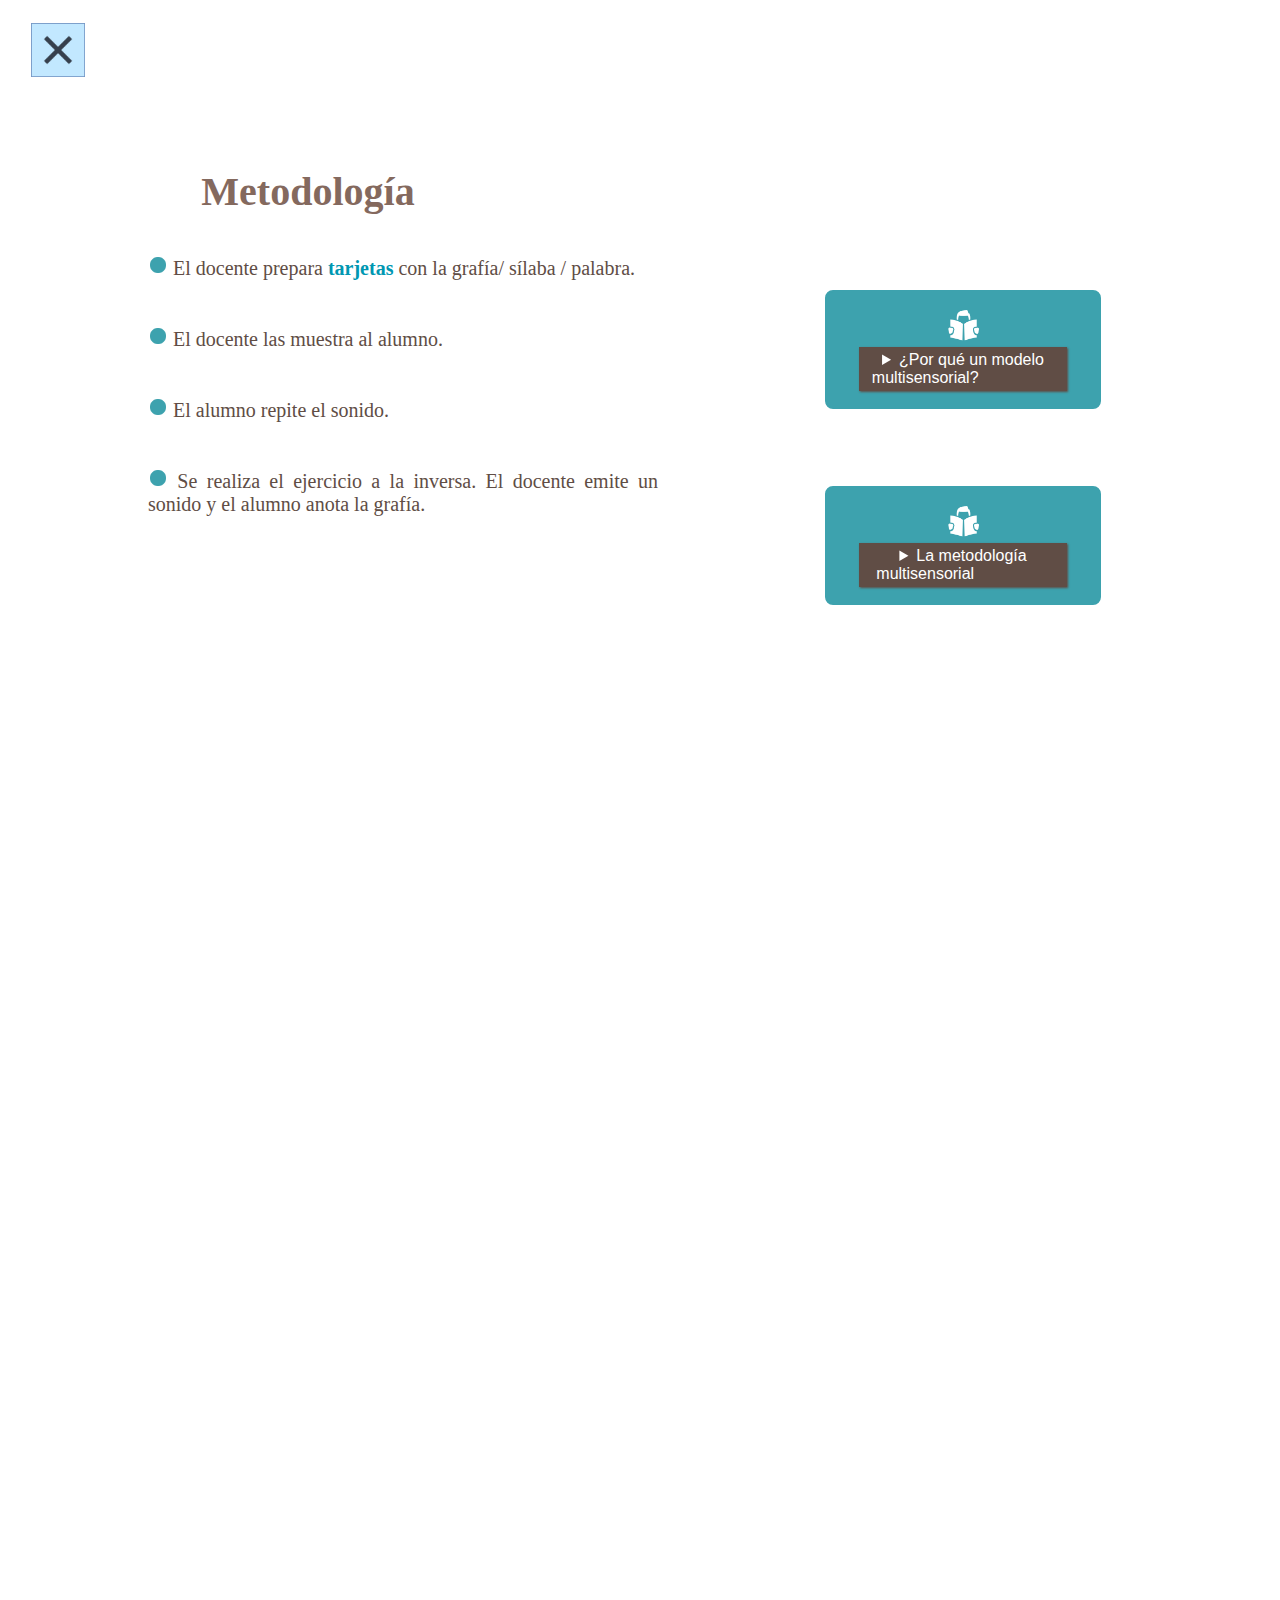
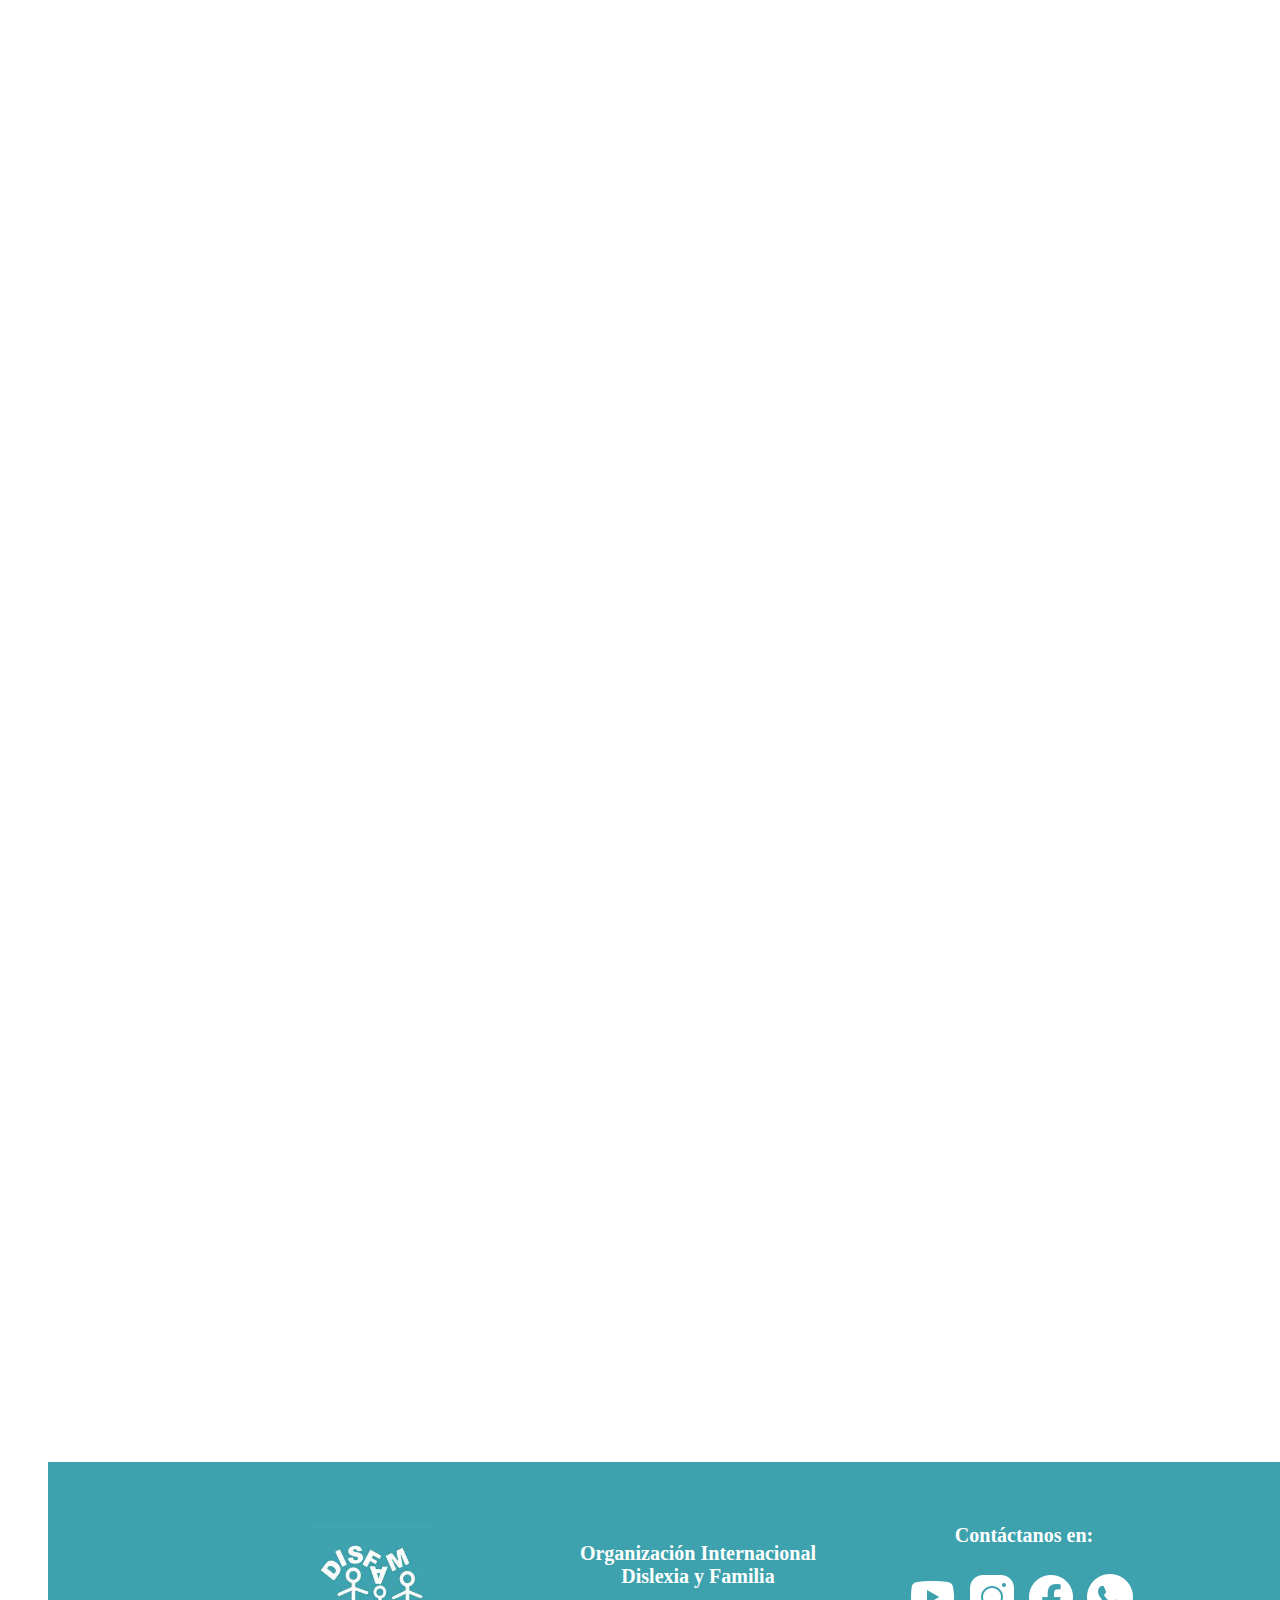
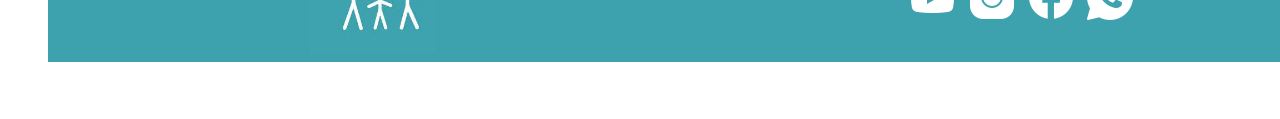
<file: metodologia.html>
<!DOCTYPE html>
<html lang="es">  
  <head>  

   
    <title>Guía virtual de detección y actuación en alumnos con dislexia  </title>    
    <meta charset="UTF-8">
    <link rel="shortcut icon" type="image/x-icon" href="./img/disfamI.ico"> <!-- Icono de la pagina, es una imagen pequeña.ico--> 
    <link rel="stylesheet" type="text/css" href="./estilos/estilo.css"> <!-- Hoja de estilos  carpeta en donde se encuentra --> 
    <meta name="keywords" content="Dislexia,Protocolo, Alumnos con diselxia"> <!-- Palabras claves relacionadas con la pagina--> 
    <meta name="description" content="Guía virtual de detección y actuación en alumnos con dislexia  "> <!-- Lo usan los navegadores para definir la descripcion de la pagina --> 
  </head>  
  <body> 

   
    <center>

  <div id="Todo"> <!-- Cajon de todo--> 
  
  
   
    
          
          <div align="left">

             <!--&nbsp;&nbsp;&nbsp;&nbsp;&nbsp;&nbsp; <button class="button button1" style='width:190px; height:60px'><a href="dislexia.html" style="text-decoration:none" > <img src="./img/iconoAtras.png" height ="30" width="30" /> Regresar </a></button><br> <br> <br> --> 

           <a href="estrategias.html" style="text-decoration:none" > <img src="./img/close.png" height ="60" width="60" /> <br> &nbsp;&nbsp; </a>

         </div>
   
   
  <div id="Todo"> <!-- define las secciones del documento, todo lo que va dentro-->    
        

        <div id="TituloP"> <!-- define la sección del texto principal de dislexia  --> 
           
        
        <div id="Quienes">
            
       <!-- <p id="TPrincipal">¿Quiénes somos?&nbsp;&nbsp;&nbsp;&nbsp;&nbsp;&nbsp;&nbsp;&nbsp;&nbsp;&nbsp;&nbsp;&nbsp;</p>--> 
       <p id="TPrincipal"><strong id="s2">Metodología </strong>&nbsp;&nbsp;&nbsp;&nbsp;&nbsp;&nbsp;&nbsp;&nbsp;&nbsp;&nbsp;&nbsp;&nbsp;&nbsp;</p> 
      <p id="Parrafo1" >

      <img src="./img/viñeta.png"  width="20"
                               height="20" > El docente prepara <strong id="s1"> tarjetas </strong> con la grafía/ sílaba / palabra. <br> <br> <br> 

    <img src="./img/viñeta.png"  width="20"
                               height="20" > El docente las muestra al alumno.
  <br> <br> <br> 

  <img src="./img/viñeta.png"  width="20"
                               height="20" > El alumno repite el sonido.
  <br> <br> <br> 

    <img src="./img/viñeta.png"  width="20"
                               height="20" > Se realiza el ejercicio a la inversa.
 El docente emite un sonido  y el alumno anota la grafía.
  <br> <br> <br> 



          

    
       </p> 
     
        </div>

        </div>
        <div id="Text1">
       

        <p id="ParrafoB" >
            <br> <br> <br> <br> <br><br> 

              

&nbsp;&nbsp;&nbsp;&nbsp;&nbsp;&nbsp;&nbsp;&nbsp;&nbsp;&nbsp; &nbsp;&nbsp;&nbsp; 
      <button class="button button1">
        <img src="./img/laquelee.png" height ="35" width="35" /> <details>
      <summary> ¿Por qué un modelo <br> multisensorial? &nbsp;&nbsp;&nbsp;&nbsp;&nbsp;&nbsp;&nbsp;&nbsp;&nbsp;&nbsp;&nbsp;&nbsp;&nbsp;&nbsp;&nbsp;&nbsp;</summary>
            <p><img src="./img/n1.png"  align="center" width ="500" height="300" alt="pagina"></p>
      </details>

    </button><br> <br> <br><br> 
        
    

    &nbsp;&nbsp;&nbsp;&nbsp;&nbsp;&nbsp;&nbsp;&nbsp;&nbsp;&nbsp; &nbsp;&nbsp;&nbsp; 
      <button class="button button1">
        <img src="./img/laquelee.png" height ="35" width="35" /> <details>
      <summary> La metodología multisensorial &nbsp;&nbsp;&nbsp;&nbsp;&nbsp;&nbsp;&nbsp;&nbsp;&nbsp;&nbsp;&nbsp;&nbsp;&nbsp;&nbsp;&nbsp;&nbsp;</summary>
            <p><img src="./img/n2.png"  align="center" width ="500" height="300" alt="pagina"></p>
      </details>

    </button><br> <br> <br><br> 

    
       </p> 

   

       </div> 



 <br> <br> <br> <br> <br> 


<br> <br> <br> <br> <br><br> <br> <br> <br> <br><br> <br> <br> <br> <br><br> <br> <br> <br> <br><br> <br> <br> <br> <br><br> <br> <br> <br> <br><br> <br> <br> <br> <br> <br> <br> <br> <br> <br>
<br> <br> <br> <br> <br><br> <br> <br> <br> <br><br> <br> <br> <br> <br><br> <br> <br> <br> <br><br> <br> <br> <br> <br><br> <br> <br> <br> <br><br> <br> <br> <br> <br> <br> <br> <br> <br> <br>
 <br> <br> <br> <br><br> <br> <br> <br> <br><br> <br> <br> <br> <br><br> <br> <br> <br> <br><br> <br> <br> <br> <br><br> <br> <br> <br> <br><br> <br> <br> <br> <br> <br> <br> <br> <br> <br>
 <br> <br> <br> <br><br> <br> <br> <br> <br><br> <br> <br> <br> <br><br> <br> <br> <br> <br><br> <br> <br> <br> <br><br> <br> <br> <br> <br><br> <br> <br> <br> <br> <br> <br> <br> <br> <br>

   
   

 <div id="CajonFooter">  <!-- Cajon del footer--> 
 <footer>




  <footer class="pie-pagina">
        <div class="grupo-1">
            <div class="box">
                <figure>
                    <a href="https://disfam.org/">
                        <img src="./img/disfamG.jpg"  width="100"
                               height="130" alt="Logo de SLee Dw">
                    </a>
                </figure>
            </div>
            <div class="box">
              <br> 
                <h2>Organización Internacional Dislexia y Familia</h2>
                
            </div>
            <div class="box">
                <h2>Contáctanos en:</h2>
                <div class="red-social">
                    <a href="https://www.youtube.com/disfam" class="fa fa-facebook"> <img src="./img/yutus.png"   alt="Logo de youtube"></a>
                    <a href="https://www.instagram.com/disfam/" class="fa fa-instagram"><img src="./img/dos.png"   alt="Logo de Instagram"></a>
                    <a href="https://www.facebook.com/Disfam/" class="fa fa-twitter"><img src="./img/face.png"   alt="Logo de Facebook"></a>
                    <a href="https://api.whatsapp.com/send/?phone=34691018018&text&type=phone_number&app_absent=0" class="fa fa-youtube"><img src="./img/w2.png"   alt="Logo de Wasa"></a>
                </div>
            </div>
        </div>
       
    </footer>
</body>  
</html>
</file>
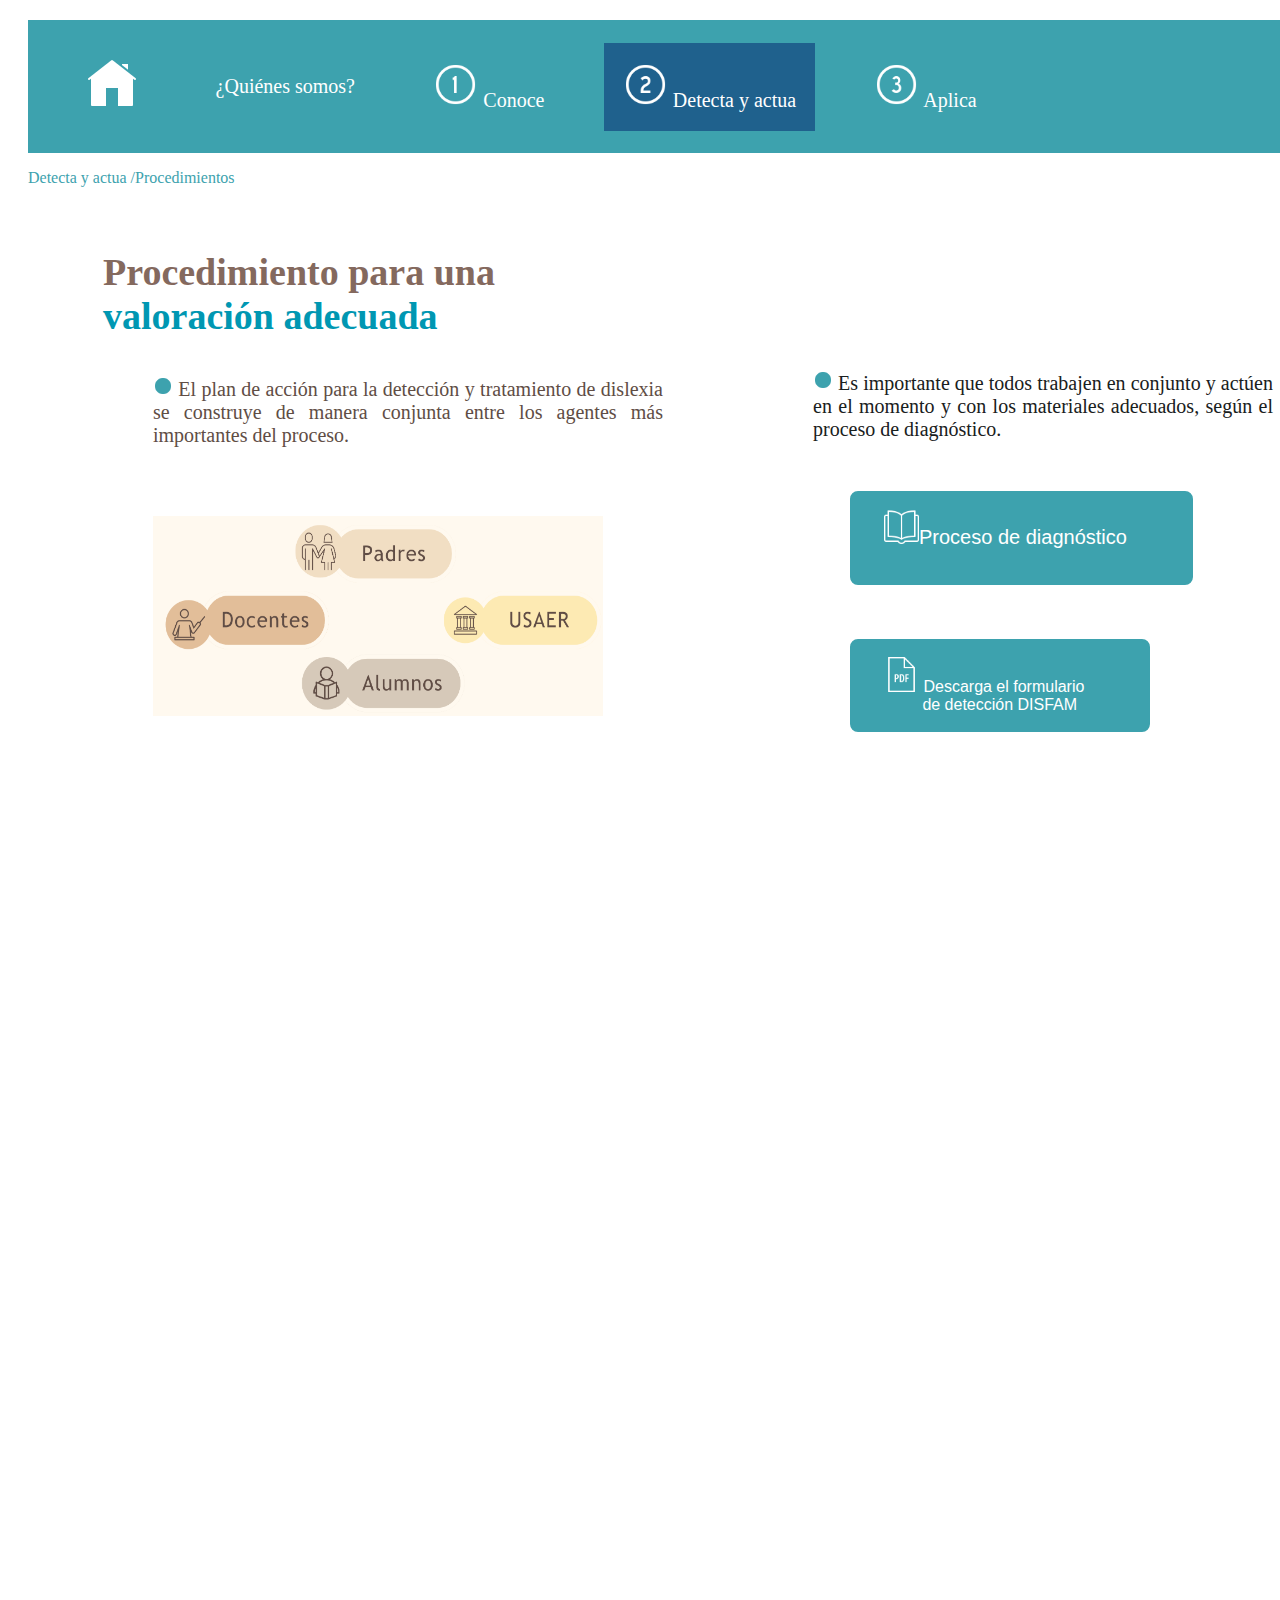
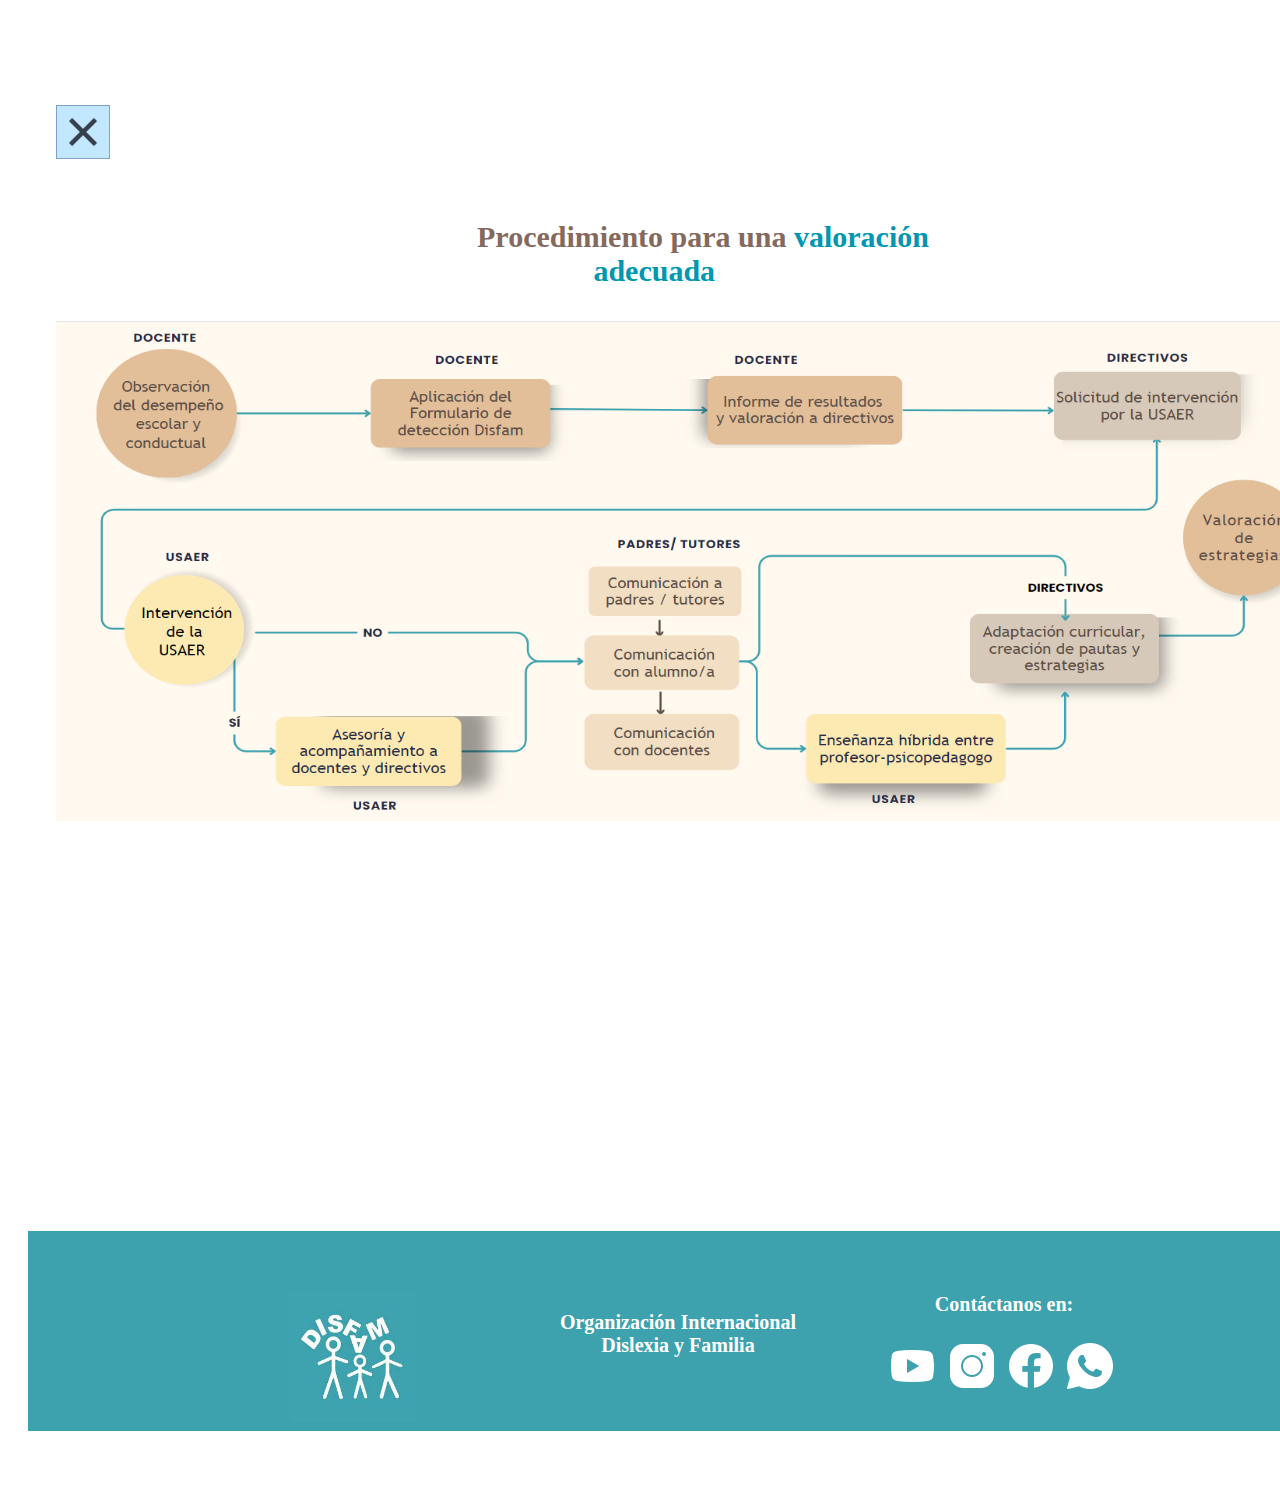
<file: procedimientos.html>
<!DOCTYPE html>
<html lang="es">  
  <head>  

   
    <title>Guía virtual de detección y actuación en alumnos con dislexia  </title>    
    <meta charset="UTF-8">
    <link rel="shortcut icon" type="image/x-icon" href="./img/disfamI.ico"> <!-- Icono de la pagina, es una imagen pequeña.ico--> 
    <link rel="stylesheet" type="text/css" href="./estilos/estilo.css"> <!-- Hoja de estilos  carpeta en donde se encuentra --> 
    <meta name="keywords" content="Dislexia,Protocolo, Alumnos con diselxia"> <!-- Palabras claves relacionadas con la pagina--> 
    <meta name="description" content="Guía virtual de detección y actuación en alumnos con dislexia  "> <!-- Lo usan los navegadores para definir la descripcion de la pagina --> 
  </head>  
  <body> 

   
    <center>

  <div id="Todo"> <!-- Cajon de todo--> 
  
  <div id="Cajon-nav"> <!--Cajon de nav --> 
    <header>
     <nav class="mn">
  
     <ul class="cont-ul">
            <li class ="develop" >
             <a href="index.html" style="text-decoration:none">  <img src="./img/home.png"   alt="Logo de youtube"> </a>
              
            </li>
        </ul>

       
        <ul class="cont-ul">
            <li class="develop">
             
              
                ¿Quiénes somos?
               
                <ul class="ul-second" >
                    <li class="back" > <a href="quien.html" style="text-decoration:none">   Organización DISFAM  </a></li> 
                </ul>
            </li>
        </ul>       
        

        <ul class="cont-ul">
            <li class="develop">
              <img src="./img/numUno.png"  width="45"
                               height="45" >
                Conoce
                <ul class="ul-second">
                    <li class="back"><a href="dislexia.html" style="text-decoration:none">¿Qué es la dislexia?</a></li>  
                </ul>
            </li>
        </ul>
          
         <ul class="cont-ul">
            <li class="active">
              <img src="./img/numDos.png"  width="45"
                               height="45" >
                Detecta y actua
                <ul class="ul-second">
                    <li class="back"><a href="dislexia.html" style="text-decoration:none">Procedimientos</a></li>  
                </ul>
            </li>
        </ul>

         <ul class="cont-ul">
            <li class="develop">
              <img src="./img/numTres.png"  width="45"
                               height="45" >
                Aplica
                <ul class="ul-second">
                    <li class="back"><a href="estrategias.html" style="text-decoration:none">Estrategias didácticas</a></li>  
                </ul>
            </li>
        </ul>
    </nav>  
   </header>
  </div> 
   <p id="migas" align="left" style="color: #3DA2AE"> Detecta y actua /Procedimientos</p>  
  <div id="DesarrolloDis"> <!-- define las secciones del documento, todo lo que va dentro-->    
    
        <div id="TituloP"> <!-- define la sección del texto principal de dislexia  --> 
           

        <div id="Quienes">
       <!-- <p id="TPrincipal">¿Quiénes somos?&nbsp;&nbsp;&nbsp;&nbsp;&nbsp;&nbsp;&nbsp;&nbsp;&nbsp;&nbsp;&nbsp;&nbsp;</p>--> 
       <p id="TPrincipal1"><strong id="s2">Procedimiento para una </strong> <strong id="s1">valoración adecuada</strong>&nbsp;&nbsp;&nbsp;&nbsp;&nbsp;&nbsp;&nbsp;&nbsp;&nbsp;&nbsp;&nbsp;&nbsp;&nbsp;</p> 
      <p id="Parrafo1" >

      <img src="./img/viñeta.png"  width="20"
                               height="20" > El plan de acción para la detección y tratamiento de dislexia se construye de manera conjunta entre los agentes más importantes del proceso. <br> <br> <br> 

<br> 
    
<img src="./img/cuadro_docentes.png" height ="200" width="450" /> <br> <br> <br>   <br> <br> 
   

    
    
  <br> <br> <br> 
       </p> 
     
        </div>

        </div>

        <div id="Text1">
       

        <p id="ParrafoBB" >
            <br> <br> <br> <br> <br> <br> 
 <img src="./img/viñeta.png"  width="20"
                               height="20" > Es importante que todos trabajen en 
conjunto y actúen en el momento y con los materiales adecuados, según el proceso de diagnóstico. <br> <br> <br> 


   &nbsp;&nbsp;&nbsp;&nbsp;&nbsp;&nbsp; <button class="button button1"><a href="#Ancla1" style="text-decoration:none"><img src="./img/iconLibro.png" height ="35" width="35" />Proceso de diagnóstico </a> &nbsp;&nbsp;&nbsp;&nbsp;&nbsp;&nbsp;<br>
 &nbsp;&nbsp;&nbsp;&nbsp;&nbsp;&nbsp; &nbsp;&nbsp;&nbsp;&nbsp;&nbsp;&nbsp; &nbsp;&nbsp;&nbsp;&nbsp;&nbsp;&nbsp;</button><br> <br> <br> 
   &nbsp;&nbsp;&nbsp;&nbsp;&nbsp;&nbsp; <button class="button button1"><img src="./img/iconPDF.png" height ="35" width="35" /> Descarga el formulario &nbsp;&nbsp;&nbsp;&nbsp;&nbsp;&nbsp;<br>
de  detección DISFAM</button><br> <br> <br> 
        
       </p> 

        </div> 
 <br> <br> <br> <br> <br> 


<br> <br> <br> <br> <br><br> <br> <br> <br> <br><br> <br> <br> <br> <br><br> <br> <br> <br> <br><br> <br> <br> <br> <br><br> <br> <br> <br> <br><br> <br> <br> <br> <br> <br> <br> <br> <br> <br><br> <br> <br> <br> <br><br> <br> <br> <br> <br><br> <br> <br> <br> <br><br> <br> <br> <br> <br><br> <br> <br> <br> <br><br> <br> <br> <br> <br>
 <div id="Ancla1">
       

        <p id="ParrafoA" >
            <br> <br> <br> <br> <br> <br>

            <div id="equis" align="left">

           <a id="salir" href="procedimientos.html" style="text-decoration:none"  > <img src="./img/close.png" height ="60" width="60" /> <br> &nbsp;&nbsp; </a>
 
         </div>

             <p id="TPrincipal12"><strong id="s2">Procedimiento para una </strong> <strong id="s1">valoración adecuada</strong>&nbsp;&nbsp;&nbsp;&nbsp;&nbsp;&nbsp;&nbsp;&nbsp;&nbsp;&nbsp;&nbsp;&nbsp;&nbsp;</p>  

             <table >
             <tr>
             <th> <img src="./img/esquema.png"  width="1300" height="500"></th>
             </tr>
 
             </table>

           
        
       </p> 

        </div> 
         
  </div>
 


<br> <br> <br> <br> <br><br> <br> <br> <br> <br><br> <br> <br> <br> <br><br> <br> <br> <br> <br><br> <br> <br> <br> <br><br> <br> <br> <br> <br><br> <br> <br> 

 <div id="CajonFooter">  <!-- Cajon del footer--> 
 <footer>




  <footer class="pie-pagina">
        <div class="grupo-1">
            <div class="box">
                <figure>
                    <a href="https://disfam.org/">
                        <img src="./img/disfamG.jpg"  width="100"
                               height="130" alt="Logo de SLee Dw">
                    </a>
                </figure>
            </div>
            <div class="box">
              <br> 
                <h2>Organización Internacional Dislexia y Familia</h2>
                
            </div>
            <div class="box">
                <h2>Contáctanos en:</h2>
                <div class="red-social">
                    <a href="https://www.youtube.com/disfam" class="fa fa-facebook"> <img src="./img/yutus.png"   alt="Logo de youtube"></a>
                    <a href="https://www.instagram.com/disfam/" class="fa fa-instagram"><img src="./img/dos.png"   alt="Logo de Instagram"></a>
                    <a href="https://www.facebook.com/Disfam/" class="fa fa-twitter"><img src="./img/face.png"   alt="Logo de Facebook"></a>
                    <a href="https://api.whatsapp.com/send/?phone=34691018018&text&type=phone_number&app_absent=0" class="fa fa-youtube"><img src="./img/w2.png"   alt="Logo de Wasa"></a>
                </div>
            </div>
        </div>
       
    </footer>
</body>  
</html>
</file>
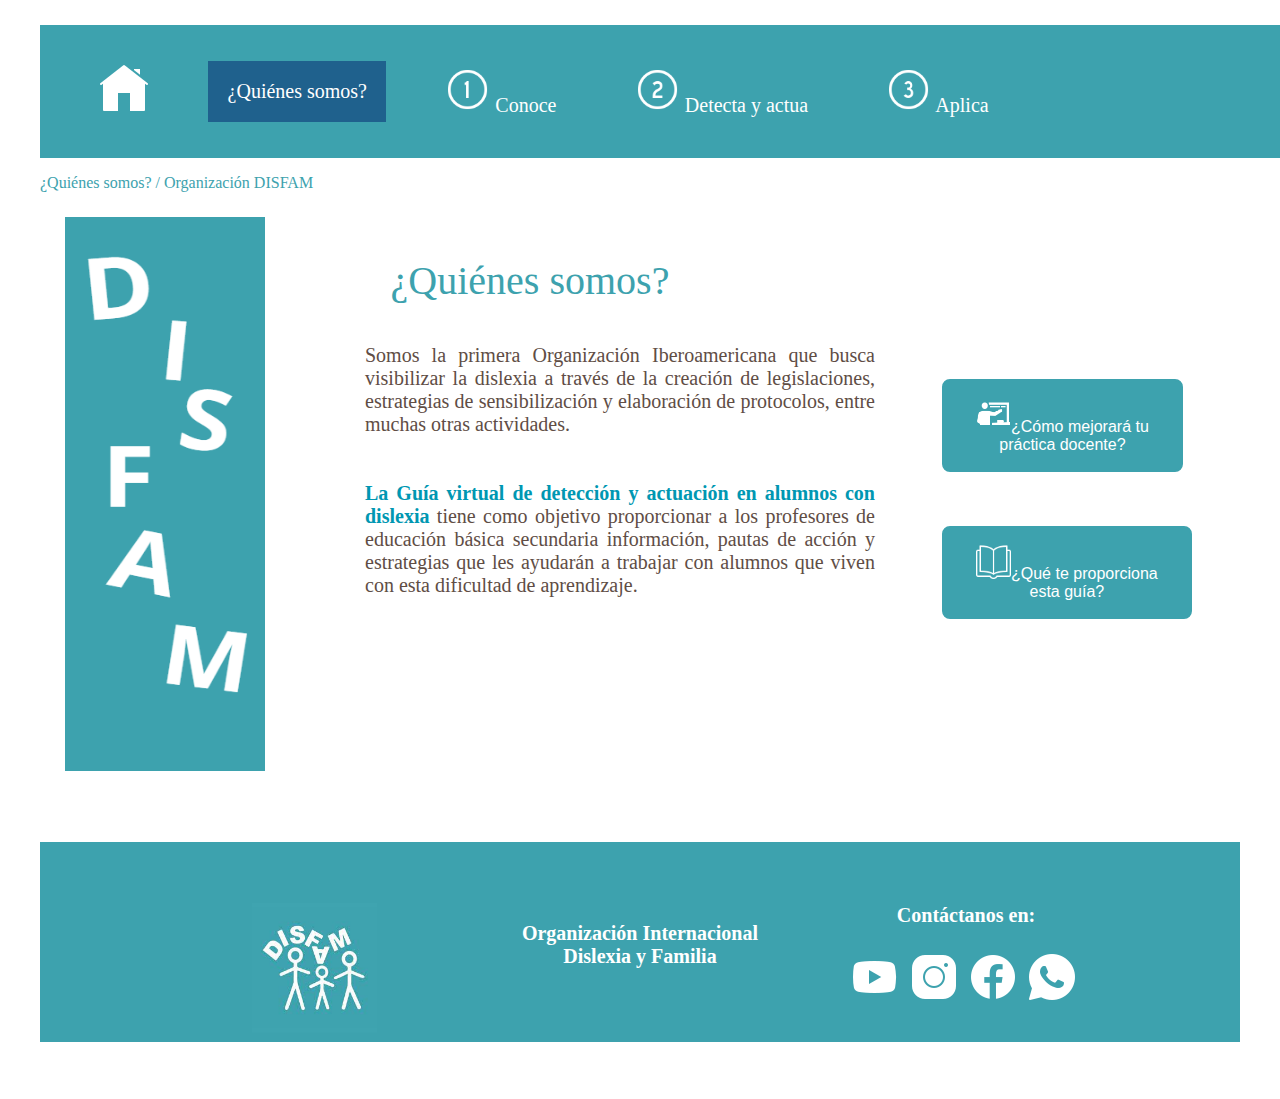
<file: quien.html>
<!DOCTYPE html>
<html lang="es">  
  <head>  

   
    <title>Guía virtual de detección y actuación en alumnos con dislexia  </title>    
    <meta charset="UTF-8">
    <link rel="shortcut icon" type="image/x-icon" href="./img/disfamI.ico"> <!-- Icono de la pagina, es una imagen pequeña.ico--> 
    <link rel="stylesheet" type="text/css" href="./estilos/estilo.css"> <!-- Hoja de estilos  carpeta en donde se encuentra --> 
    <meta name="keywords" content="Dislexia,Protocolo, Alumnos con diselxia"> <!-- Palabras claves relacionadas con la pagina--> 
    <meta name="description" content="Guía virtual de detección y actuación en alumnos con dislexia  "> <!-- Lo usan los navegadores para definir la descripcion de la pagina --> 
  </head>  
  <body> 

   
    <center>

  <div id="Desarrollo"> <!-- Cajon de todo--> 
  
  <div id="Cajon-nav"> <!--Cajon de nav --> 
    <header>
     <nav class="mn">
  
     <ul class="cont-ul">
            <li class ="develop" >
             <a href="index.html" style="text-decoration:none">  <img src="./img/home.png"   alt="Logo de youtube"> </a>
              
            </li>
        </ul>

       
        <ul class="cont-ul">
          
           
            <li class="active">
             
               
                ¿Quiénes somos?

               
                <ul class="ul-second" >
                   
                
                    <li class="back"> <a href="quien.html" style="text-decoration:none">   Organización DISFAM  </a></li> 
                  
                </ul>
              
            </li>
             

        </ul>       
        

        <ul class="cont-ul">
            <li class="develop"> <a href="index.html" style="text-decoration:none">
              <img src="./img/numUno.png"  width="45"
                               height="45" >
                Conoce
                <ul class="ul-second">
                    <li class="back"><a href="dislexia.html" style="text-decoration:none">¿Qué es la dislexia?</a></li>  
                </ul>
            </li>
        </ul>
          
         <ul class="cont-ul">
            <li class="develop">
              <img src="./img/numDos.png"  width="45"
                               height="45" >
                Detecta y actua
                <ul class="ul-second">
                    <li class="back"><a href="procedimientos.html" style="text-decoration:none">Procedimientos</a></li>  
                </ul>
            </li>
        </ul>

         <ul class="cont-ul">
            <li class="develop">
              <img src="./img/numTres.png"  width="45"
                               height="45" >
                Aplica
                <ul class="ul-second">
                    <li class="back"><a href="estrategias.html" style="text-decoration:none">Estrategias didácticas</a></li>  
                </ul>
            </li>
        </ul>
    </nav>  
   </header>
  </div> 

 <p id="migas" align="left" style="color: #3DA2AE"> ¿Quiénes somos? / Organización DISFAM</p>  
  <div id="Desarrollo"> <!-- define las secciones del documento, todo lo que va dentro-->

        

        <div id="TituloP"> <!-- define la sección del texto principal de dislexia  --> 
         <div id="bandera">
               <img src="./img/bandera.png"  width="200"
                               height="550" > </div>
               
        </div>   

        <div id="Quienes">
       <!-- <p id="TPrincipal">¿Quiénes somos?&nbsp;&nbsp;&nbsp;&nbsp;&nbsp;&nbsp;&nbsp;&nbsp;&nbsp;&nbsp;&nbsp;&nbsp;</p>--> 
       <p id="TPrincipal">¿Quiénes somos?&nbsp;&nbsp;&nbsp;&nbsp;&nbsp;&nbsp;&nbsp;&nbsp;&nbsp;&nbsp;&nbsp;&nbsp;&nbsp;</p> 
      <p id="Parrafo1" >

       Somos la primera Organización Iberoamericana que busca visibilizar la dislexia a través de la creación de legislaciones, estrategias de sensibilización y elaboración de protocolos, entre muchas otras actividades. <br> <br> <br> 

          <strong id="s1">La Guía virtual de detección y actuación en alumnos con dislexia </strong> tiene como objetivo proporcionar a los profesores de educación básica secundaria información, pautas de acción y estrategias que les ayudarán a trabajar con alumnos que viven 
          con esta dificultad de aprendizaje. 

    
       </p> 
     
        </div>

        
        <div id="Text1">
       

        <p id="Parrafo" >
            <br> <br> <br> <br> <br><br> 
    
    &nbsp;&nbsp;&nbsp;&nbsp;&nbsp;&nbsp;&nbsp;&nbsp;&nbsp;&nbsp; &nbsp;&nbsp;&nbsp; <button class="button button1"><img src="./img/iconProfe.png" height ="35" width="35" />¿Cómo mejorará tu <br>
práctica docente?</button><br> <br> <br>

   
    &nbsp;&nbsp;&nbsp;&nbsp;&nbsp;&nbsp;&nbsp;&nbsp;&nbsp;&nbsp; &nbsp;&nbsp;&nbsp; <button class="button button1"><img src="./img/iconLibro.png" height ="35" width="35" />¿Qué te proporciona<br>
 esta guía?</button><br> <br> <br>
    

    
       </p> 

    

        </div> 

         
  </div>

  
 <div id="CajonFooter">  <!-- Cajon del footer--> 
 <footer>




  <footer class="pie-pagina">
        <div class="grupo-1">
            <div class="box">
                <figure>
                    <a href="https://disfam.org/">
                        <img src="./img/disfamG.jpg"  width="100"
                               height="130" alt="Logo de SLee Dw">
                    </a>
                </figure>
            </div>
            <div class="box">
              <br> 
                <h2>Organización Internacional Dislexia y Familia</h2>
                
            </div>
            <div class="box">
                <h2>Contáctanos en:</h2>
                <div class="red-social">
                    <a href="https://www.youtube.com/disfam" class="fa fa-facebook"> <img src="./img/yutus.png"   alt="Logo de youtube"></a>
                    <a href="https://www.instagram.com/disfam/" class="fa fa-instagram"><img src="./img/dos.png"   alt="Logo de Instagram"></a>
                    <a href="https://www.facebook.com/Disfam/" class="fa fa-twitter"><img src="./img/face.png"   alt="Logo de Facebook"></a>
                    <a href="https://api.whatsapp.com/send/?phone=34691018018&text&type=phone_number&app_absent=0" class="fa fa-youtube"><img src="./img/w2.png"   alt="Logo de Wasa"></a>
                </div>
            </div>
        </div>
       
    </footer>
</body>  
</html>
</file>
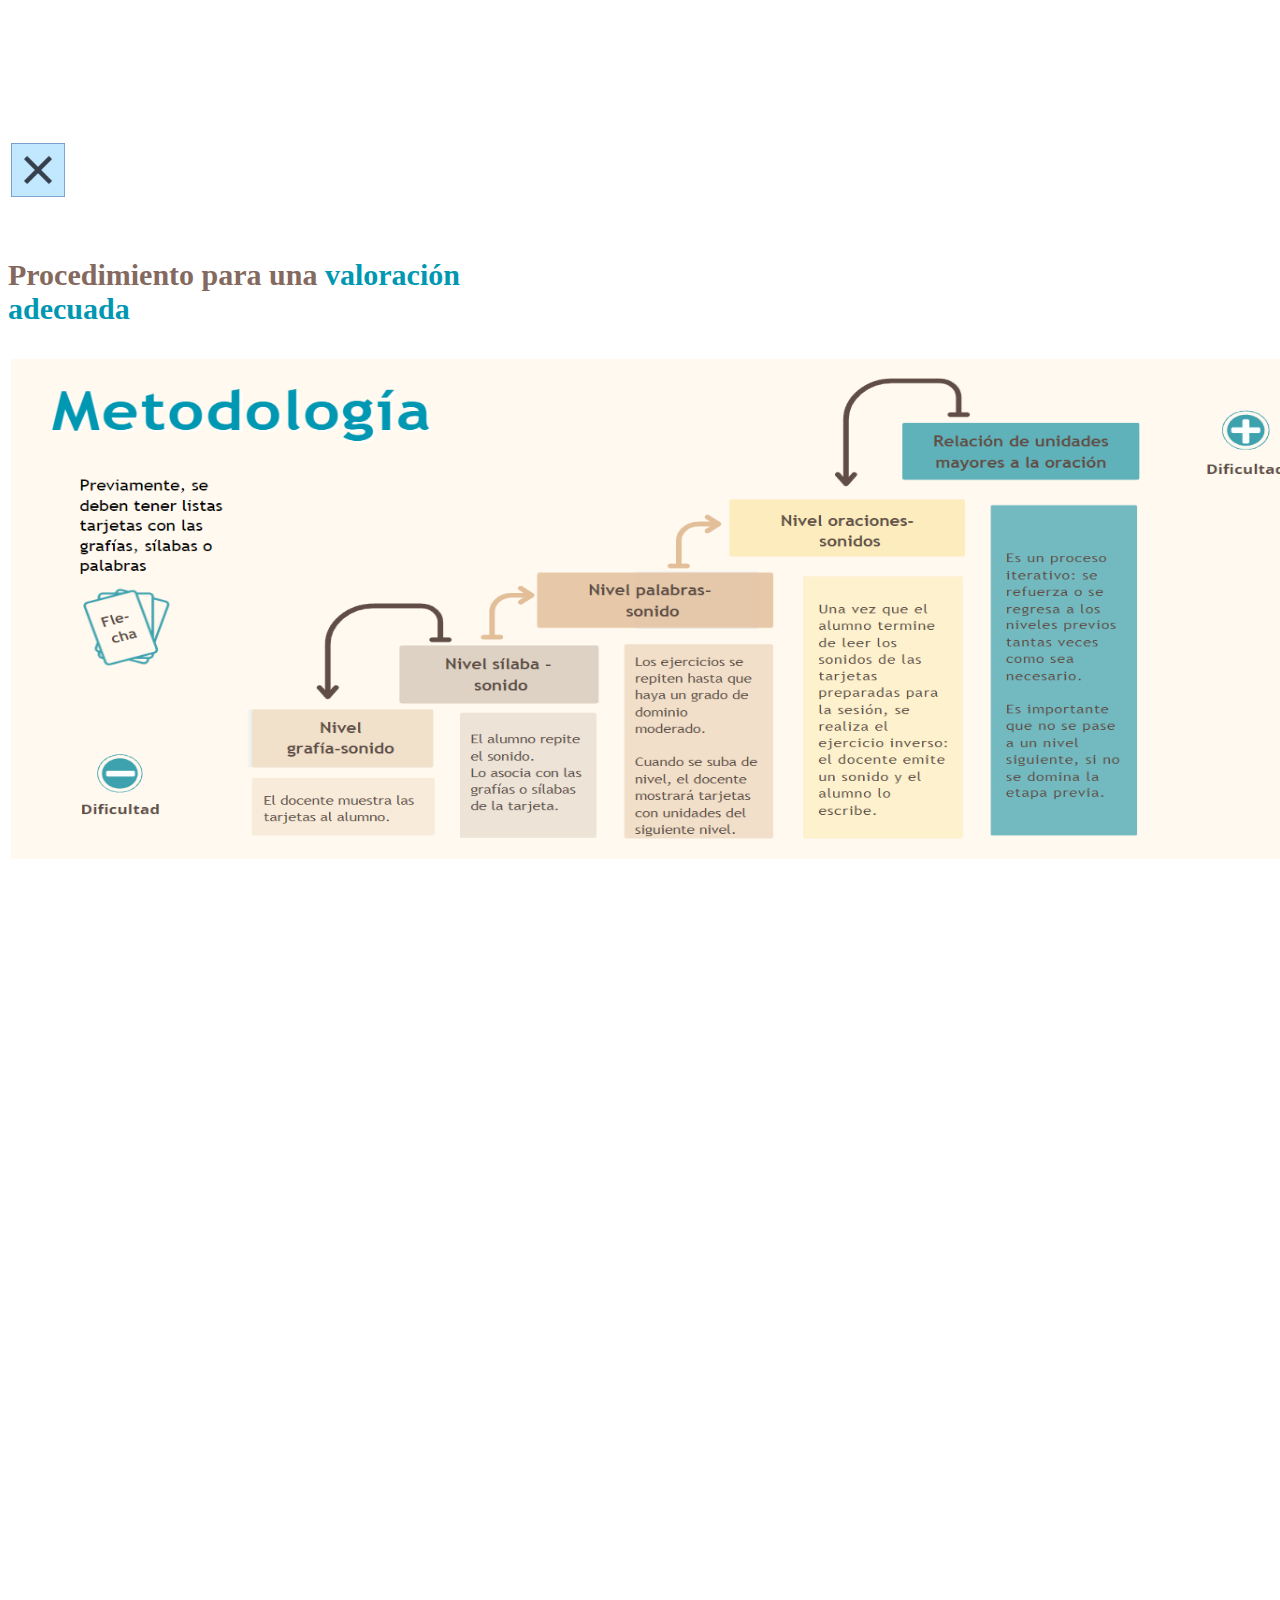
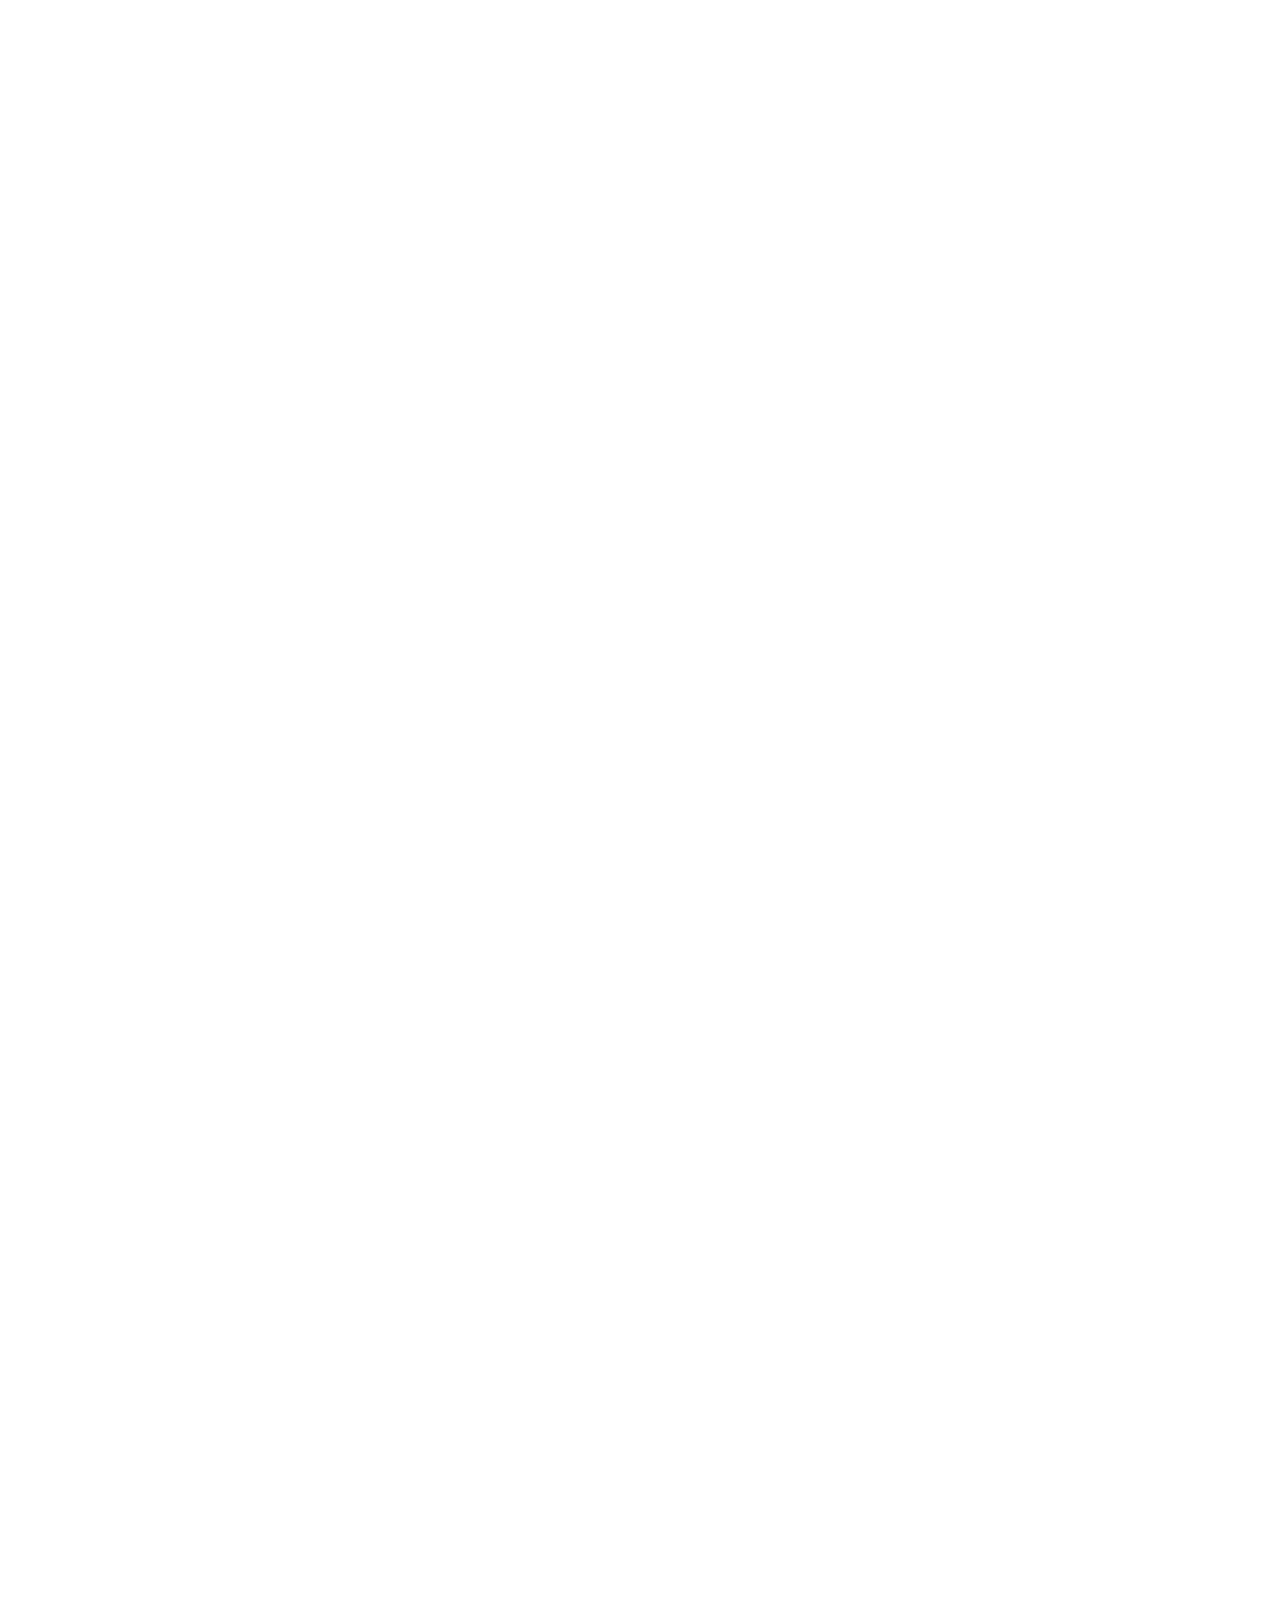
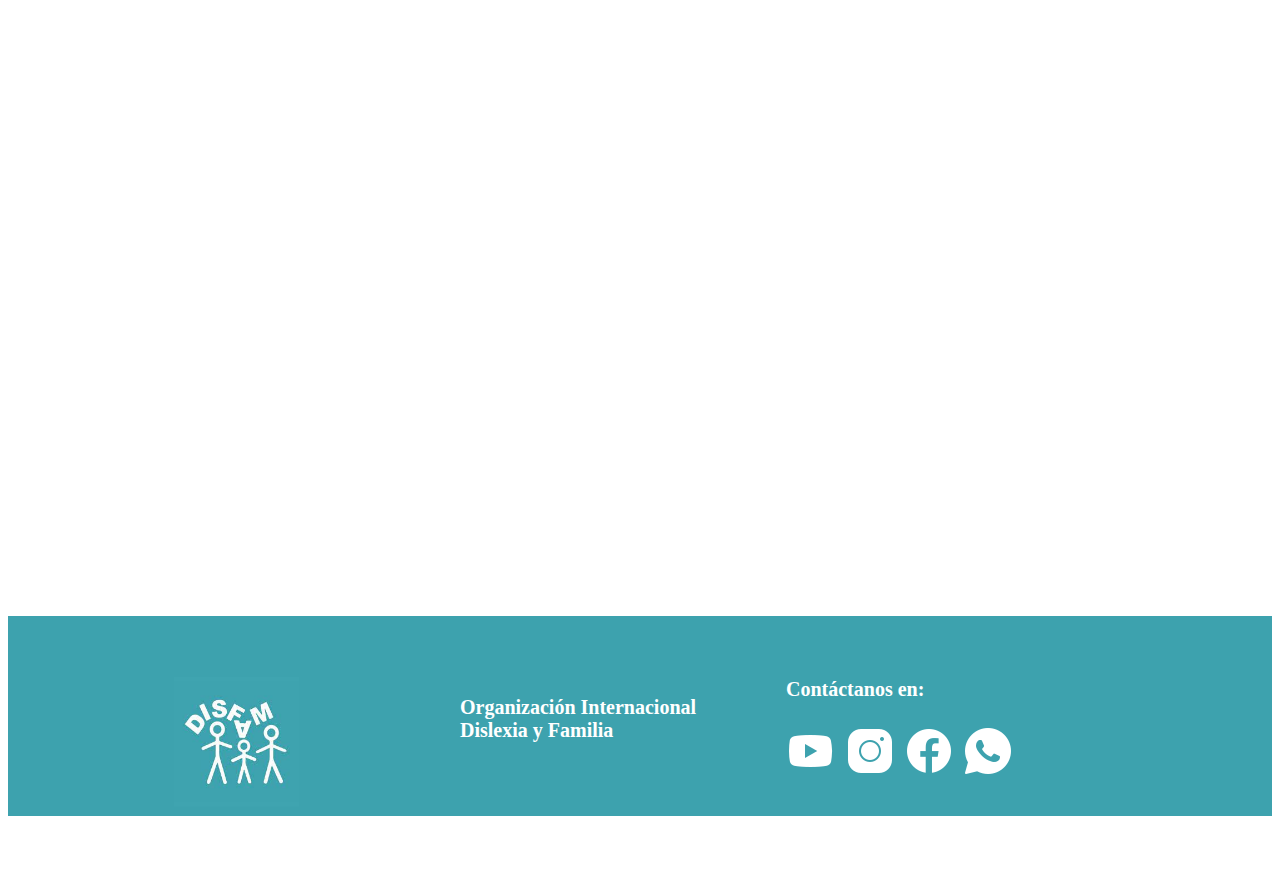
<file: sipmeta.html>
<!DOCTYPE html>
<html lang="es">  
  <head>  

   
    <title>Guía virtual de detección y actuación en alumnos con dislexia  </title>    
    <meta charset="UTF-8">
    <link rel="shortcut icon" type="image/x-icon" href="./img/disfamI.ico"> <!-- Icono de la pagina, es una imagen pequeña.ico--> 
    <link rel="stylesheet" type="text/css" href="./estilos/estilo.css"> <!-- Hoja de estilos  carpeta en donde se encuentra --> 
    <meta name="keywords" content="Dislexia,Protocolo, Alumnos con diselxia"> <!-- Palabras claves relacionadas con la pagina--> 
    <meta name="description" content="Guía virtual de detección y actuación en alumnos con dislexia  "> <!-- Lo usan los navegadores para definir la descripcion de la pagina --> 
  </head>  
  <body> 

   
  

  
  
  
   <div id="Ancla1">
       
        <p id="ParrafoA" >
            <br> <br> <br> <br> <br> <br>

            <div id="equis" align="left">

           <a id="salir" href="procedimientos.html" style="text-decoration:none"  > <img src="./img/close.png" height ="60" width="60" /> <br> &nbsp;&nbsp; </a>
 
         </div>

             <p id="TPrincipal12"><strong id="s2">Procedimiento para una </strong> <strong id="s1">valoración adecuada</strong>&nbsp;&nbsp;&nbsp;&nbsp;&nbsp;&nbsp;&nbsp;&nbsp;&nbsp;&nbsp;&nbsp;&nbsp;&nbsp;</p>  

             <table >
             <tr>
             <th> <img src="./img/metom.png"  width="1300" height="500"></th>
             </tr>
 
             </table>

           
        
       </p> 

        </div> 
    
          
        

       </div> 



 <br> <br> <br> <br> <br> 


<br> <br> <br> <br> <br><br> <br> <br> <br> <br><br> <br> <br> <br> <br><br> <br> <br> <br> <br><br> <br> <br> <br> <br><br> <br> <br> <br> <br><br> <br> <br> <br> <br> <br> <br> <br> <br> <br>
<br> <br> <br> <br> <br><br> <br> <br> <br> <br><br> <br> <br> <br> <br><br> <br> <br> <br> <br><br> <br> <br> <br> <br><br> <br> <br> <br> <br><br> <br> <br> <br> <br> <br> <br> <br> <br> <br>
 <br> <br> <br> <br><br> <br> <br> <br> <br><br> <br> <br> <br> <br><br> <br> <br> <br> <br><br> <br> <br> <br> <br><br> <br> <br> <br> <br><br> <br> <br> <br> <br> <br> <br> <br> <br> <br>
 <br> <br> <br> <br><br> <br> <br> <br> <br><br> <br> <br> <br> <br><br> <br> <br> <br> <br><br> <br> <br> <br> <br><br> <br> <br> <br> <br><br> <br> <br> <br> <br> <br> <br> <br> <br> <br>

   
   

 <div id="CajonFooter">  <!-- Cajon del footer--> 
 <footer>




  <footer class="pie-pagina">
        <div class="grupo-1">
            <div class="box">
                <figure>
                    <a href="https://disfam.org/">
                        <img src="./img/disfamG.jpg"  width="100"
                               height="130" alt="Logo de SLee Dw">
                    </a>
                </figure>
            </div>
            <div class="box">
              <br> 
                <h2>Organización Internacional Dislexia y Familia</h2>
                
            </div>
            <div class="box">
                <h2>Contáctanos en:</h2>
                <div class="red-social">
                    <a href="https://www.youtube.com/disfam" class="fa fa-facebook"> <img src="./img/yutus.png"   alt="Logo de youtube"></a>
                    <a href="https://www.instagram.com/disfam/" class="fa fa-instagram"><img src="./img/dos.png"   alt="Logo de Instagram"></a>
                    <a href="https://www.facebook.com/Disfam/" class="fa fa-twitter"><img src="./img/face.png"   alt="Logo de Facebook"></a>
                    <a href="https://api.whatsapp.com/send/?phone=34691018018&text&type=phone_number&app_absent=0" class="fa fa-youtube"><img src="./img/w2.png"   alt="Logo de Wasa"></a>
                </div>
            </div>
        </div>
       
    </footer>
</body>  
</html>
</file>
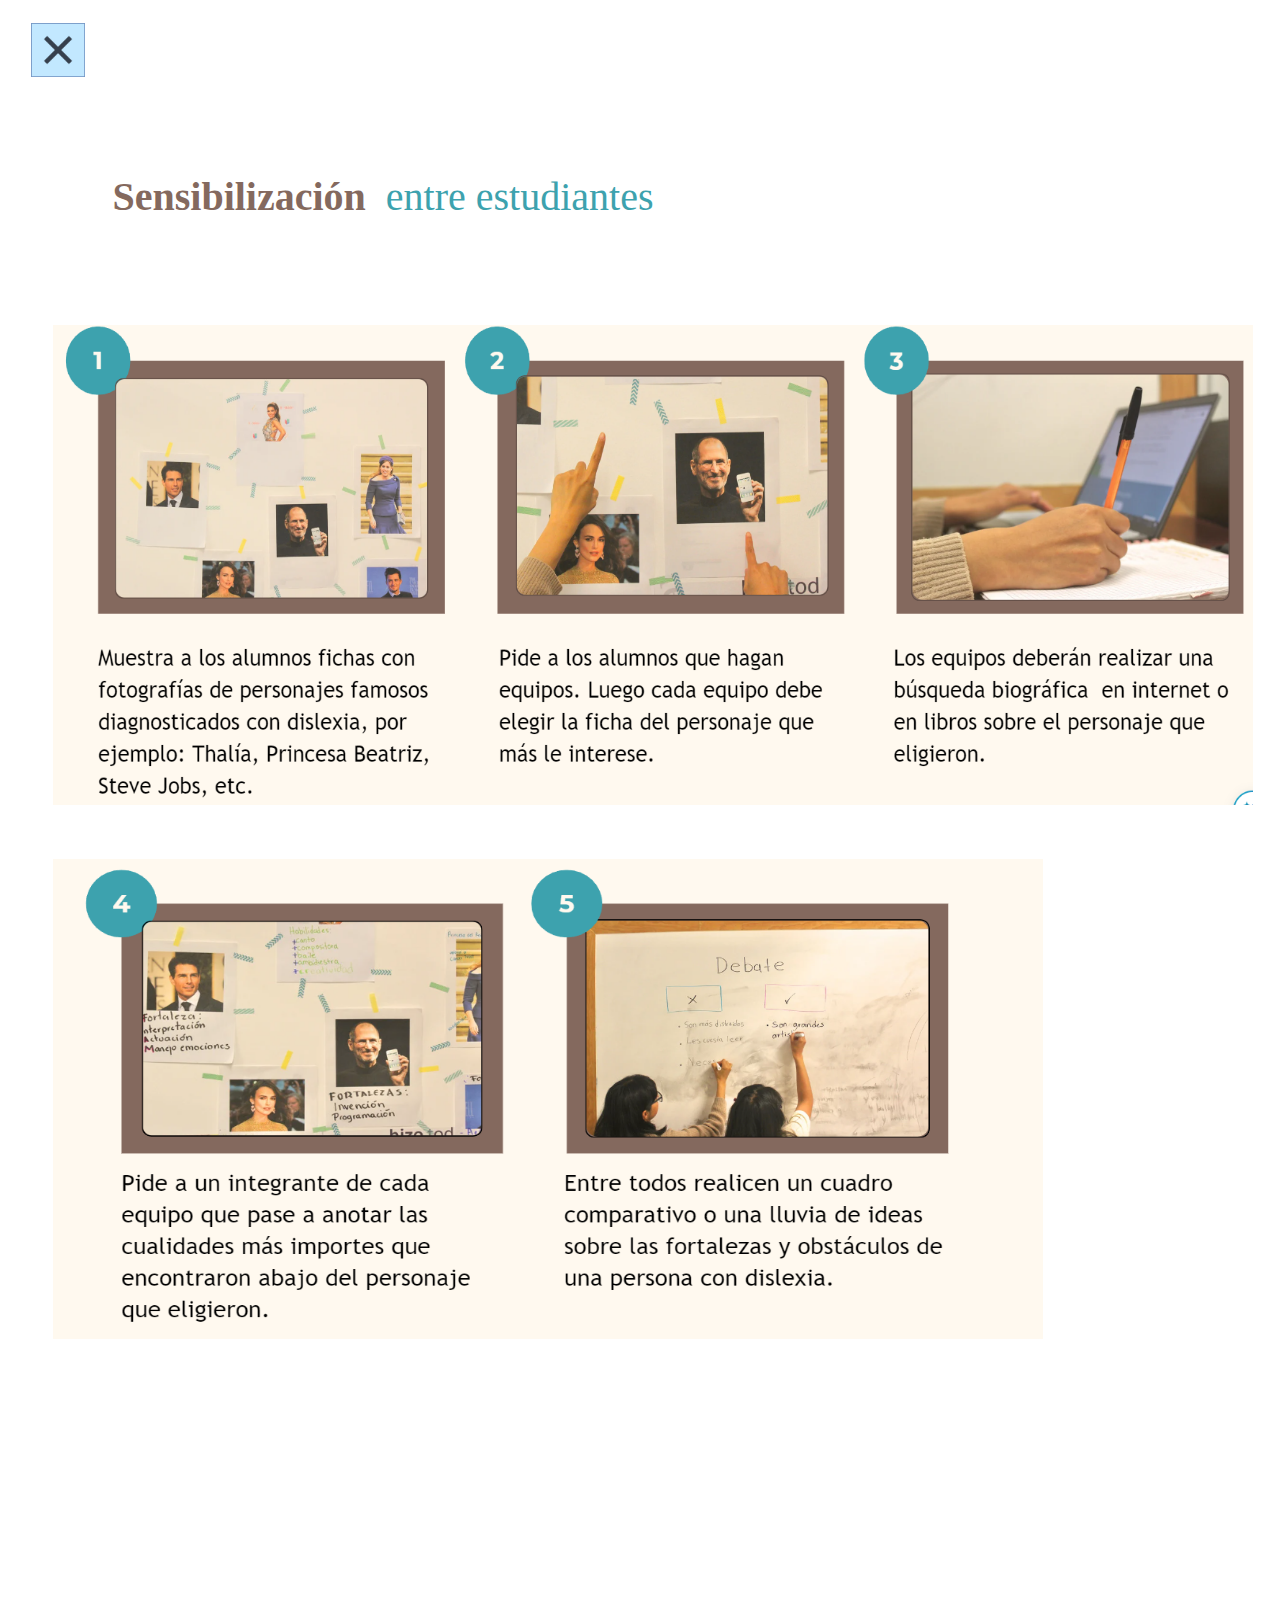
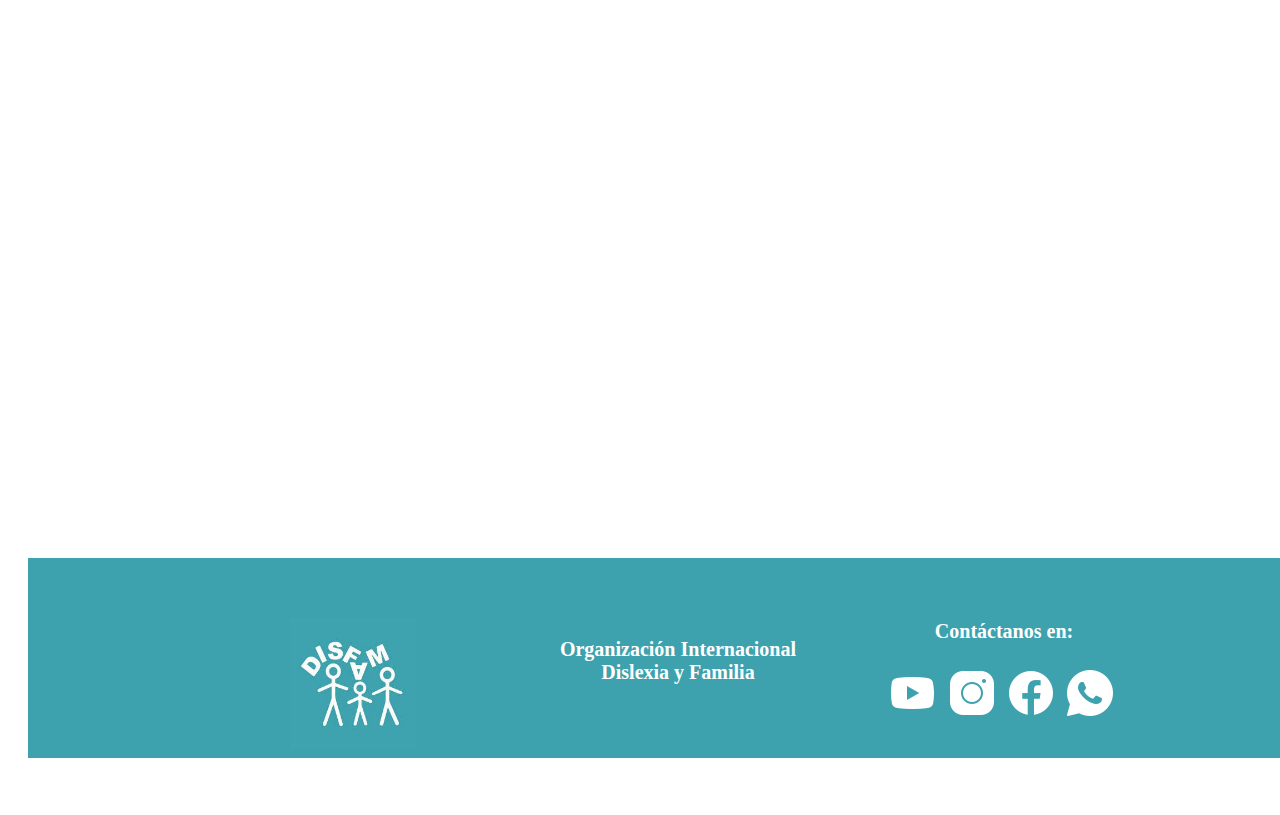
<file: Ultima.html>
<!DOCTYPE html>
<html lang="es">  
  <head>  

   
    <title>Guía virtual de detección y actuación en alumnos con dislexia  </title>    
    <meta charset="UTF-8">
    <link rel="shortcut icon" type="image/x-icon" href="./img/disfamI.ico"> <!-- Icono de la pagina, es una imagen pequeña.ico--> 
    <link rel="stylesheet" type="text/css" href="./estilos/estilo.css"> <!-- Hoja de estilos  carpeta en donde se encuentra --> 
    <meta name="keywords" content="Dislexia,Protocolo, Alumnos con diselxia"> <!-- Palabras claves relacionadas con la pagina--> 
    <meta name="description" content="Guía virtual de detección y actuación en alumnos con dislexia  "> <!-- Lo usan los navegadores para definir la descripcion de la pagina --> 
  </head>  
  <body> 

   
    <center>

  <div id="Todo"> <!-- Cajon de todo--> 
  
 
    <header>
        
    
        
            <div align="left">

             <!--&nbsp;&nbsp;&nbsp;&nbsp;&nbsp;&nbsp; <button class="button button1" style='width:190px; height:60px'><a href="dislexia.html" style="text-decoration:none" > <img src="./img/iconoAtras.png" height ="30" width="30" /> Regresar </a></button><br> <br> <br> --> 

           <a href="estrategias.html" style="text-decoration:none" > <img src="./img/close.png" height ="60" width="60" /> <br> &nbsp;&nbsp; </a>
    </nav>  
   </header>
 
  <div id="DesarrolloDis"> <!-- define las secciones del documento, todo lo que va dentro-->    
        

        <div id="TituloP"> <!-- define la sección del texto principal de dislexia  --> 
           
        
        <div id="Quienes">
            
       <!-- <p id="TPrincipal">¿Quiénes somos?&nbsp;&nbsp;&nbsp;&nbsp;&nbsp;&nbsp;&nbsp;&nbsp;&nbsp;&nbsp;&nbsp;&nbsp;</p>--> 
       <p id="TPrincipal"><strong id="s2">Sensibilización</strong>&nbsp; entre estudiantes &nbsp;&nbsp;&nbsp;&nbsp;&nbsp;&nbsp;&nbsp;&nbsp;&nbsp;&nbsp;&nbsp;&nbsp;&nbsp;</p> 
      

&nbsp;&nbsp;&nbsp;&nbsp;&nbsp;&nbsp;&nbsp;&nbsp;&nbsp;&nbsp;&nbsp;&nbsp;&nbsp;&nbsp;&nbsp;&nbsp;&nbsp;&nbsp;&nbsp;&nbsp;&nbsp;&nbsp;&nbsp;&nbsp;&nbsp;&nbsp;&nbsp;&nbsp;&nbsp;&nbsp;&nbsp;&nbsp;
&nbsp;&nbsp;&nbsp;&nbsp;&nbsp;&nbsp;&nbsp;&nbsp;<img src="./img/sen1.png"  align="center" width ="1200" height="480" alt="pagina">  
<br> <br> <br>


&nbsp;&nbsp;&nbsp;&nbsp;&nbsp;&nbsp;&nbsp;&nbsp;&nbsp;&nbsp;&nbsp;&nbsp;&nbsp;&nbsp;&nbsp;&nbsp;&nbsp;&nbsp;&nbsp;&nbsp;&nbsp;&nbsp;&nbsp;&nbsp;&nbsp;&nbsp;&nbsp;&nbsp;&nbsp;&nbsp;&nbsp;&nbsp;
&nbsp;&nbsp;&nbsp;&nbsp;&nbsp;&nbsp;&nbsp;&nbsp;<img src="./img/sen2.png"  align="center" width ="990" height="480" alt="pagina">  

        </div>

        </div>

 
    </div>





 <div id="CajonFooter">  <!-- Cajon del footer--> 
 <footer>




  <footer class="pie-pagina">
        <div class="grupo-1">
            <div class="box">
                <figure>
                    <a href="https://disfam.org/">
                        <img src="./img/disfamG.jpg"  width="100"
                               height="130" alt="Logo de SLee Dw">
                    </a>
                </figure>
            </div>
            <div class="box">
              <br> 
                <h2>Organización Internacional Dislexia y Familia</h2>
                
            </div>
            <div class="box">
                <h2>Contáctanos en:</h2>
                <div class="red-social">
                    <a href="https://www.youtube.com/disfam" class="fa fa-facebook"> <img src="./img/yutus.png"   alt="Logo de youtube"></a>
                    <a href="https://www.instagram.com/disfam/" class="fa fa-instagram"><img src="./img/dos.png"   alt="Logo de Instagram"></a>
                    <a href="https://www.facebook.com/Disfam/" class="fa fa-twitter"><img src="./img/face.png"   alt="Logo de Facebook"></a>
                    <a href="https://api.whatsapp.com/send/?phone=34691018018&text&type=phone_number&app_absent=0" class="fa fa-youtube"><img src="./img/w2.png"   alt="Logo de Wasa"></a>
                </div>
            </div>
        </div>
       
    </footer>
</body>  
</html>
</file>
<file: estilos/estilo.css>
body {

    font-family: "Trebuchet MS", Times, Times New Roman, serif;
   
}

/* D I V ------------------------------------------------------------------------------------------------*/
#Todo{
  width:1300px; /*Este es el ancho */
  height: 2000px; /* Esta es la altura*/ 
  /*background-color:#FFF9EF; Color de fondo*/ 
  /*border: 2px solid  #3DA2AE; Delinear el borde*/ 
  margin:10px; /* Borde */ 
  padding:10px; /*Borde del contenido*/ 
    
}

#Desarrollo{
  width:1200px; /*Este es el ancho */
  height: 600px; /* Esta es la altura*/ 
  background-color:white; /*Color de fondo*/ 
  /*border: 2px solid  #3DA2AE; Delinear el borde*/ 
  margin:20px; /* Borde */ 
  padding:5px; /*Borde del contenido*/ 
    
}

#DesarrolloDis{
  width:1300px; /*Este es el ancho */
  height: 2000px; /* Esta es la altura*/ 
  background-color:white; /*Color de fondo*/ 
  /*border: 2px solid  #3DA2AE; Delinear el borde*/ 
  margin:20px; /* Borde */ 
  padding:5px; /*Borde del contenido*/ 
    
}


#TituloP{
   /*border: 5px solid  #3DA2AE; Delinear el borde*/ 
      width:1300px; /*Este es el ancho */

}


#Cajon-nav{
     background-color: #3DA2AE;
}

#CajonFooter{
    background-color: #3DA2AE;
}

#bandera{
float:left;
background:#3DA2AE;
}

#bandera{
float:left;
background:#3DA2AE;
}

#bandera2{
float:left;
background:#3DA2AE;
width: 10px;
}



#Text1{
float:right;


}

#Text1_1{
float:right;


}


#Quienes{
float:left;
}





#botones{
    width: 300px;
     padding: 8px;  
     border: 4px solid #aabcfe;     
}


.button {
  background-color: #3DA2AE;; /* Green */
  border: none;
  color: #3DA2AE;
  padding: 16px 32px;
  text-align: center;
  text-decoration: none;
  display: inline-block;
  font-size: 16px;
  margin: 4px 2px;
  transition-duration: 0.4s;
  cursor: pointer;
  border-radius: 8px;
}

.button1 {
  background-color: #3DA2AE; 
  color: white; 
  border: 2px solid #3DA2AE; ;
}

.button1:hover {
  background-color: #286D8C;
  color: white;
}


.buttonC {
  background-color: #84695E; 
  color: black; 
  border: 2px solid  #D6C9B9; ;
}

.buttonC:hover {
  background-color: #A88E6D;
  color: #604D45;
}


.buttonC2{
  background-color: #EBC9A6; 
  color: #604D45; 
  border: 2px solid  #EBC9A6;
}

.buttonC2:hover {
  background-color: #A88E6D;
  color: #604D45;
}


.buttonC3{
  background-color: #F1DEC3; 
  color: #604D45; 
  border: 2px solid #F1DEC3;
}

.buttonC3:hover {
  background-color: #A88E6D;
  color: #604D45;
}







/* T E X T O S --------------------------------------------------------------------------------------------*/ 

/*El de textos principal*/ 
#TGuia{
    aling : justify; 
    color: #3DA2AE;
    font-size: 50px;


}

/* El texto de docetes bajo del principal*/ 
#TDocentes{


    aling : center; 
    color:#604D45;
    font-size: 40px;

}

#TPrincipal{

    color: #3DA2AE;
    font-size: 40px;
   
   float:center;
   width:560px; 
   
  

   margin-left:50px; /* Borde */ 


}


#TPrincipal1{

    color: #3DA2AE;
    font-size: 38px;
   
   float:center;
   width:560px; 
    text-align: left;
  

   margin-left:50px; /* Borde */ 


}

#TPrincipal12{

    color: #3DA2AE;
    font-size: 30px;
   
   
   width:560px; 
  
  

   margin-left:0px; /* Borde */ 


}




a{
    font-size: 20px;
    color: white;
}


#Parrafo{
   color:#192020; 
   font-size:20px;
   float:center;
   width:400px; 
   height:250px;
   text-align: justify;

   margin-left:80px; /* Borde */ 

}

#ParrafoB{
   color:#192020; 
   font-size:20px;
   float:center;
   width:600px; 
   height:250px;
   text-align: justify;

   margin-left:80px; /* Borde */ 

}


#ParrafoBB{
   color:#192020; 
   font-size:20px;
   float:center;
   width:460px; 
   height:250px;
   text-align: justify;

   margin-left:80px; /* Borde */ 
    margin-right:80px; /* Borde */ 

}

#Parrafo1{
   color:#604D45; 
   font-size:20px;
   float:center;
   width:510px; 
   height:250px;
   text-align: justify;

   margin-left:100px; /* Borde */ 
}

#Parrafo1_1{
   color:#604D45; 
   font-size:20px;
   float:center;
   width:600px; 
   height:250px;
   text-align: justify;

   margin-left:00px; /* Borde */ 
}





#ParrafoC{
   color:#192020; 
   font-size:20px;


}

#s1{
    color:#0097B2;
    font-weight: bold;
}

#s2{
    color:#84695E;
    font-weight: bold;
}




#ParrafoL{
   color:#192020; 
   font-size:20px;
   float:center;
   width:510px; 
   height:250px;
   text-align: justify;

   margin-left:50px; /* Borde */ 

}

#Quienes{

   
   width:500px; 
 
  
}






/* F O O T E R ---------------------------------------------------------------------------------*/


.pie-pagina{
    width: 1200px;
    background-color: #3DA2AE;
    height:  200px;; /* Esta es la altura*/
}
.pie-pagina .grupo-1{
    width: 79%;
    max-width: 1200px;
    margin: auto;
    display:grid;
    grid-template-columns: repeat(3, 1fr);
    grid-gap:30px;
    padding: 45px 0px;
}

.pie-pagina .grupo-1 .box figure img{
    width: 125px;
    ali
}
.pie-pagina .grupo-1 .box h2{
    color: #fff;
    margin-bottom: 25px;
    font-size: 20px;
}
.pie-pagina .grupo-1 .box p{
    color: #efefef;
    margin-bottom: 10px;
}
.pie-pagina .grupo-1 .red-social a{
    display: inline-block;
    text-decoration: none;
    width: 45px;
    height: 45px;
    line-height: 45px;
    color: #fff;
    margin-right: 10px;
    background-color:#3DA2AE; ;
    text-align: center;
    transition: all 300ms ease;
}
.pie-pagina .grupo-1 .red-social a:hover{
    color: aqua;
}
.pie-pagina .grupo-2{
    background-color: #0a1a2a;
    padding: 15px 10px;
    text-align: center;
    color: #fff;
}
.pie-pagina .grupo-2 small{
    font-size: 15px;
}


/* nav ------------------------------------------------------------------------------------- */


nav {
    width: 1300px;
    display: flex;
    align-items: center;
    background-color: #3DA2AE;
    color: white;
    font-size: 17px;
    font-size: 20px;
    color: white;

    
}

.cont-ul {
    display: flex;
    align-items: center;
font-size: 20px;
    color: white;
}


li {
    list-style: none;
    cursor: pointer;
    padding: 1.5vw;
    transition:  all .3s ease 0s;
    font-size: 20px;
    color: white;
}



li:hover {
    background-color: #1F618D;
}



.develop {
    position: relative;
}

.ul-second {
    display: none;
    position: absolute;
    margin-top: 1.0vw;
    font-size: 25px;
    color: white;
}

.ul-second > li {
    width: 190px;
    transform: translateX(-15px);
    
    border:solid 1px #FDFEFE ;

    text-align: center;
    background-color:  #3DA2AE;
    font-size: 25px;
    color: white;
}

.ul-second > li:hover {
    background-color:  #1F618D;
    font-size: 25px;
    color: white;
}

.develop:hover > .ul-second {
    display: block;
}

.ul-third {
    position: absolute;
    transform: translateX(100%);
    right: 0;
    top: 40%;
    display: none;
    background-color: #24252a;
}

.ul-third > li {
    padding: 1.5vw;
    border-bottom: solid 10px white;
}

.front:hover > .ul-third {
    display: block;
}

nav .active{
cursor:default;
background-color:#1F618D;
color:white;
font: bold;
/*padding:2px 100px 2px 16px;*/ 
}





@media (max-width:9000px) {
    .logo-danicodex {
        display: none;
    }
}


details > summary {
  padding: 4px;
  width: 200px;
  background-color: #604D45;
  border: none;
  box-shadow: 1px 1px 2px  #604D45;
  cursor: pointer;
}

details > p {
  background-color: #eeeeee;
  padding: 4px;
  margin: 0;
  box-shadow: 1px 1px 2px #bbbbbb;
}
</file>
